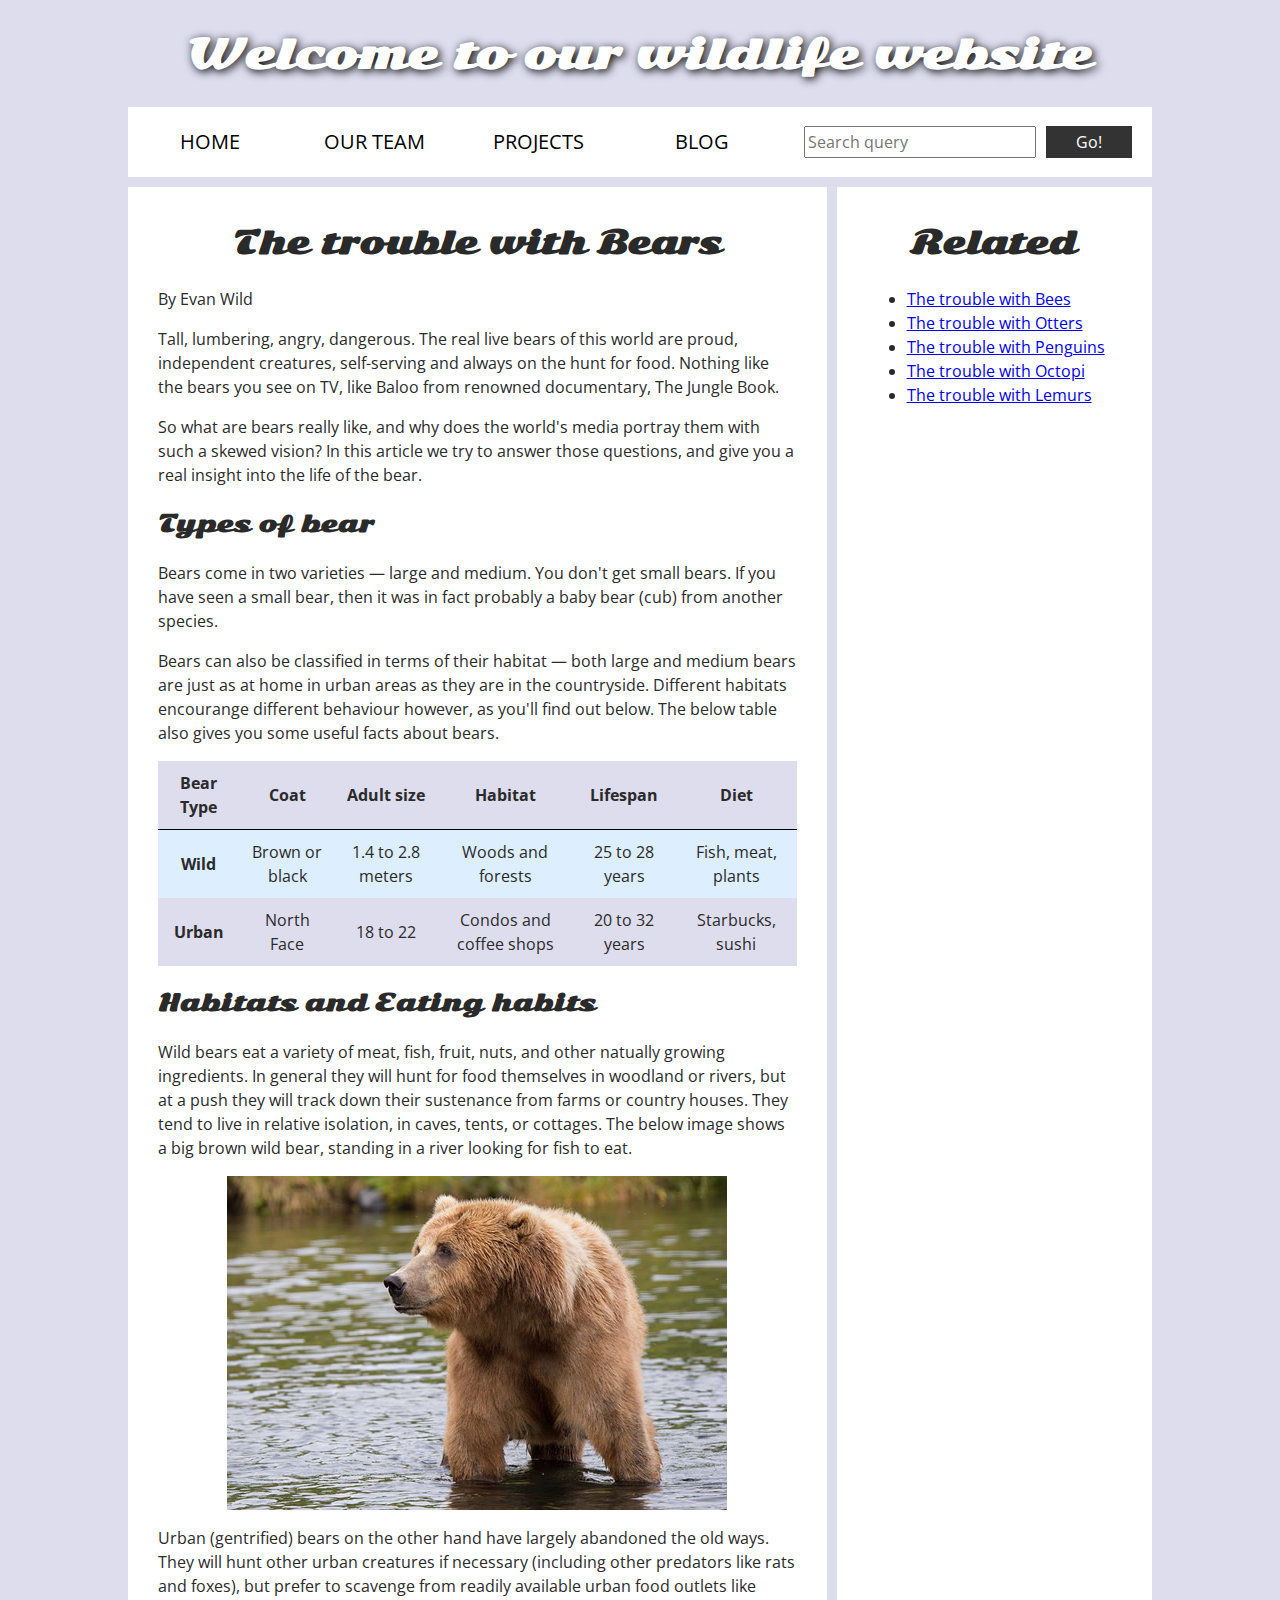
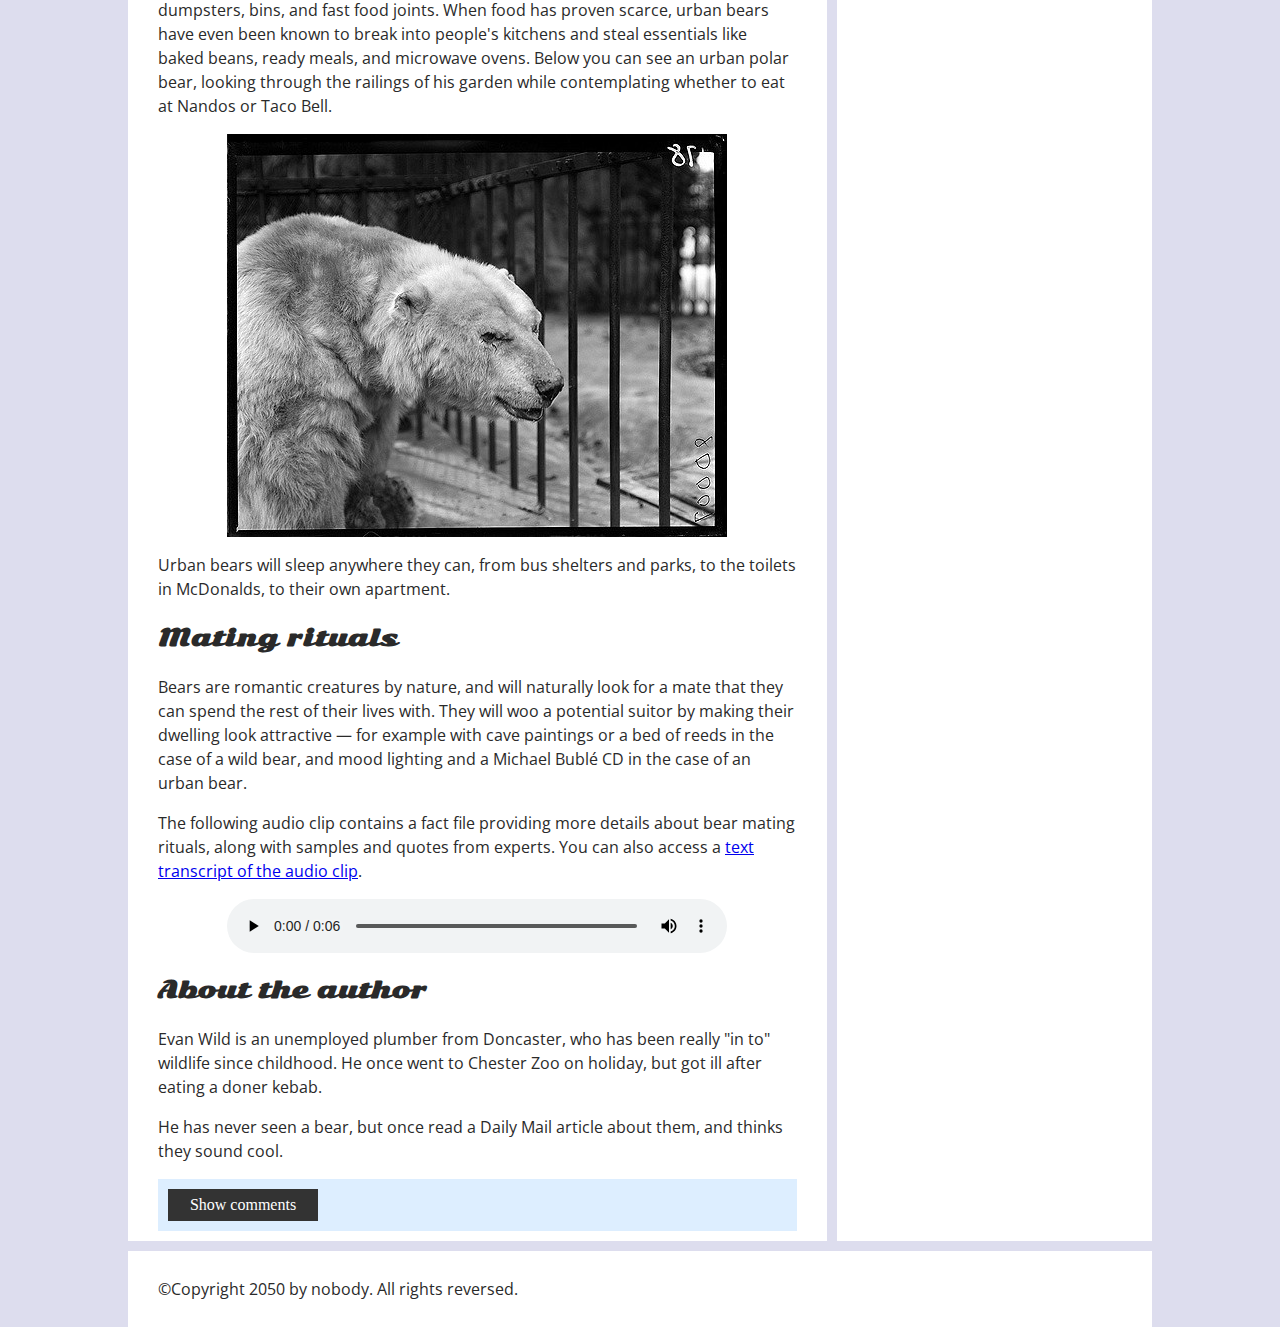
<file: assessment-files/index.html>
<!DOCTYPE html>
<html>
  <head>
    <meta charset="utf-8">

    <title>Accessibility assessment</title>
    <link href="https://fonts.googleapis.com/css?family=Open+Sans+Condensed:300|Sonsie+One" rel="stylesheet" type="text/css">
    <link rel="stylesheet" href="style.css">

    <!-- the below three lines are a fix to get HTML5 semantic elements working in old versions of Internet Explorer-->
    <!--[if lt IE 9]>
      <script src="http://html5shiv.googlecode.com/svn/trunk/html5.js"></script>
    <![endif]-->
  </head>

  <body>
    <header>
      <h1>Welcome to our wildlife website</h1>
    </header>

    <nav>
      <ul>
        <li><a href="#">Home</a></li>
        <li><a href="#">Our team</a></li>
        <li><a href="#">Projects</a></li>
        <li><a href="#">Blog</a></li>
      </ul>

      <form class="search">
        <input type="search" name="q" placeholder="Search query">
        <input type="submit" value="Go!">
      </form>
    </nav>

    <main>
      <article>
        <h2>The trouble with Bears</h2>

        <p>By Evan Wild</p>

        <p>Tall, lumbering, angry, dangerous. The real live bears of this world are proud, independent creatures, self-serving and always on the hunt for food. Nothing like the bears you see on TV, like Baloo from renowned documentary, The Jungle Book.</p>

        <p>So what are bears really like, and why does the world's media portray them with such a skewed vision? In this article we try to answer those questions, and give you a real insight into the life of the bear.</p>

        <h3>Types of bear</h3>

        <p>Bears come in two varieties — large and medium. You don't get small bears. If you have seen a small bear, then it was in fact probably a baby bear (cub) from another species.</p>

        <p>Bears can also be classified in terms of their habitat — both large and medium bears are just as at home in urban areas as they are in the countryside. Different habitats encourange different behaviour however, as you'll find out below. The below table also gives you some useful facts about bears.</p>
        <table>
          <thead>
            <tr>
              <th scope="col">Bear Type</th>
              <th scope="col">Coat</th>
              <th scope="col">Adult size</th>
              <th scope="col">Habitat</th>
              <th scope="col">Lifespan</th>
              <th scope="col">Diet</th>
            </tr>
          </thead>
          <tbody>
            <tr>
              <th scope="row">Wild</th>
              <td>Brown or black</td>
              <td>1.4 to 2.8 meters</td>
              <td>Woods and forests</td>
              <td>25 to 28 years</td>
              <td>Fish, meat, plants</td>
            </tr>
            <tr>
              <th scope="row">Urban</th>
              <td>North Face</td>
              <td>18 to 22</td>
              <td>Condos and coffee shops</td>
              <td>20 to 32 years</td>
              <td>Starbucks, sushi</td>
            </tr>
          </tbody>
        </table>

        <h3>Habitats and Eating habits</h3>

        <p>Wild bears eat a variety of meat, fish, fruit, nuts, and other natually growing ingredients. In general they will hunt for food themselves in woodland or rivers, but at a push they will track down their sustenance from farms or country houses. They tend to live in relative isolation, in caves, tents, or cottages. The below image shows <span id="wild-label">a big brown wild bear, standing in a river looking for fish to eat</span>.</p>

        <img src="media/wild-bear.jpg" aria-labelledby="wild-label">

        <p>Urban (gentrified) bears on the other hand have largely abandoned the old ways. They will hunt other urban creatures if necessary (including other predators like rats and foxes), but prefer to scavenge from readily available urban food outlets like dumpsters, bins, and fast food joints. When food has proven scarce, urban bears have even been known to break into people's kitchens and steal essentials like baked beans, ready meals, and microwave ovens. Below you can see <span id="urban-label">an urban polar bear, looking through the railings of his garden while contemplating whether to eat at Nandos or Taco Bell</span>.</p>

        <img src="media/urban-bear.jpg" aria-labelledby="urban-label">

        <p>Urban bears will sleep anywhere they can, from bus shelters and parks, to the toilets in McDonalds, to their own apartment.</p>

        <h3>Mating rituals</h3>

        <p>Bears are romantic creatures by nature, and will naturally look for a mate that they can spend the rest of their lives with. They will woo a potential suitor by making their dwelling look attractive — for example with cave paintings or a bed of reeds in the case of a wild bear, and mood lighting and a Michael Bublé CD in the case of an urban bear.</p>

        <p>The following audio clip contains a fact file providing more details about bear mating rituals, along with samples and quotes from experts. You can also access a <a href="transcript.html">text transcript of the audio clip</a>.</p>
        <audio controls>
          <source src="media/bear.mp3" type="audio/mp3">
          <source src="media/bear.ogg" type="audio/ogg">
          <p>It looks like your browser doesn't support HTML5 audio players. Here is a <a href="bear.mp3">direct link to the audio file</a> instead.</p>
        </audio>

        <aside>

          <h3>About the author</h3>

          <p>Evan Wild is an unemployed plumber from Doncaster, who has been really "in to" wildlife since childhood. He once went to Chester Zoo on holiday, but got ill after eating a doner kebab.

          <p>He has never seen a bear, but once read a Daily Mail article about them, and thinks they sound cool.</p>

        </aside>
        <section class="comments">
          <div class="show-hide">Show comments</div>

          <div class="comment-wrapper">

            <h2>Add comment</h2>

            <form class="comment-form">
              <div class="flex-pair">
                <label for="name">Your name:</label>
                <input type="text" name="name" id="name" placeholder="Enter your name">
              </div>
              <div class="flex-pair">
                <label for="comment">Your comment:</label>
                <input type="text" name="comment" id="comment" placeholder="Enter your comment">
              </div>
              <div>
                <input type="submit" value="Submit comment">
              </div>
            </form>

            <h2>Comments</h2>

            <ul class="comment-container">

              <li>

                <p>Bob Fossil</p>

                <p>Oh I am so glad you taught me all about the big brown angry guys in the woods. With their sniffing little noses and their bad attitudes, they can sure be a menace — I was thinking of putting them all in a truck and driving them outta here. I run a zoo, you know.</p>

              </li>

            </ul>

          </div>
        </section>
      </article>

      <div class="secondary">
        <h2>Related</h2>

        <ul>
          <li><a href="#">The trouble with Bees</a></li>
          <li><a href="#">The trouble with Otters</a></li>
          <li><a href="#">The trouble with Penguins</a></li>
          <li><a href="#">The trouble with Octopi</a></li>
          <li><a href="#">The trouble with Lemurs</a></li>
        </ul>
      </div>
    </main>

    <footer>
      <p>©Copyright 2050 by nobody. All rights reversed.</p>
    </footer>

    <script src="main.js"></script>

  </body>
</html>
</file>
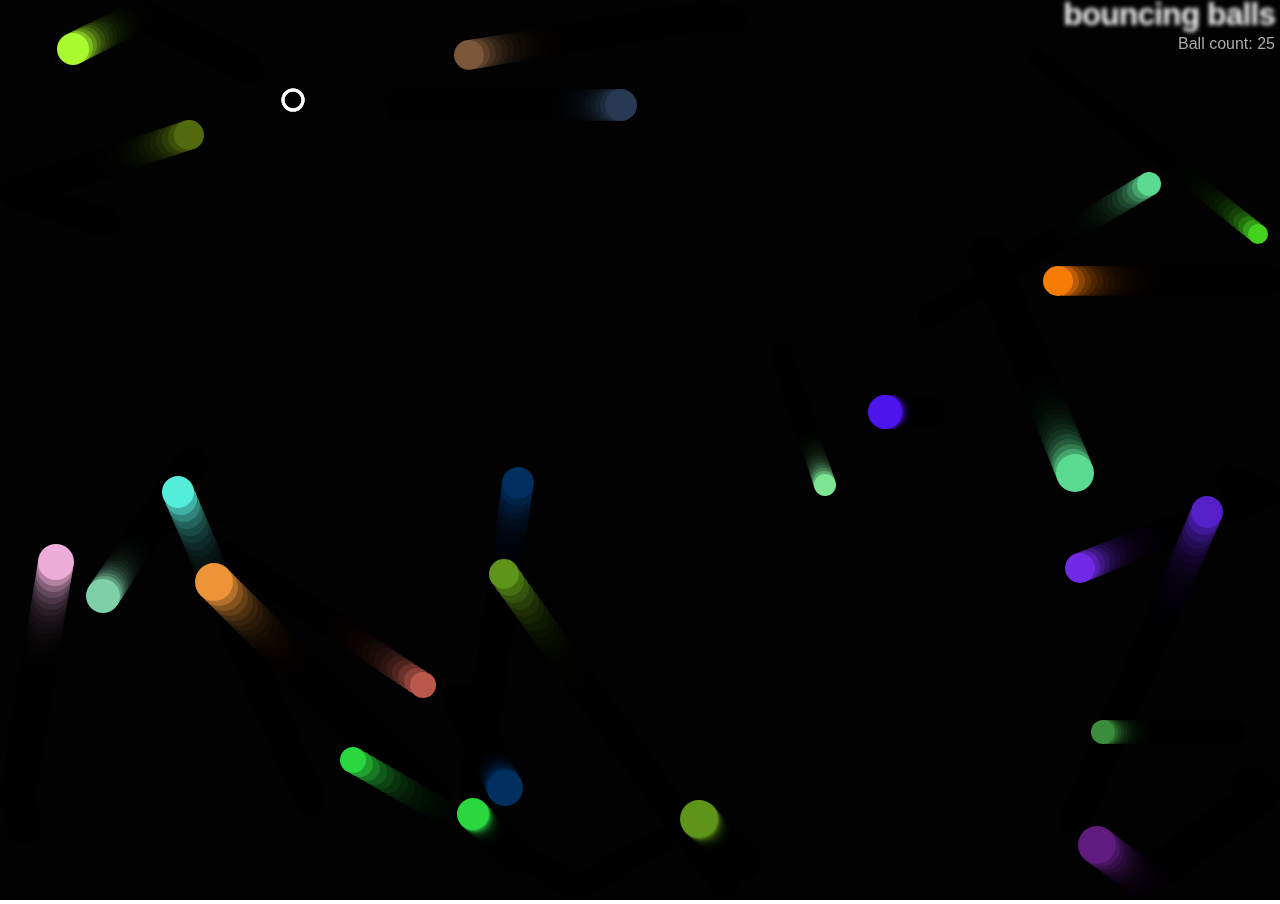
<file: bouncing-balls/index.html>
<!DOCTYPE html>
<html>
  <head>
    <meta charset="utf-8">
    <title>Bouncing balls</title>
    <link rel="stylesheet" href="styles/style.css">
  </head>

  <body>
    <h1>bouncing balls</h1>
    <p>Ball count: </p>
    <canvas></canvas>

    <script src="scripts/main.js"></script>
  </body>
</html>
</file>
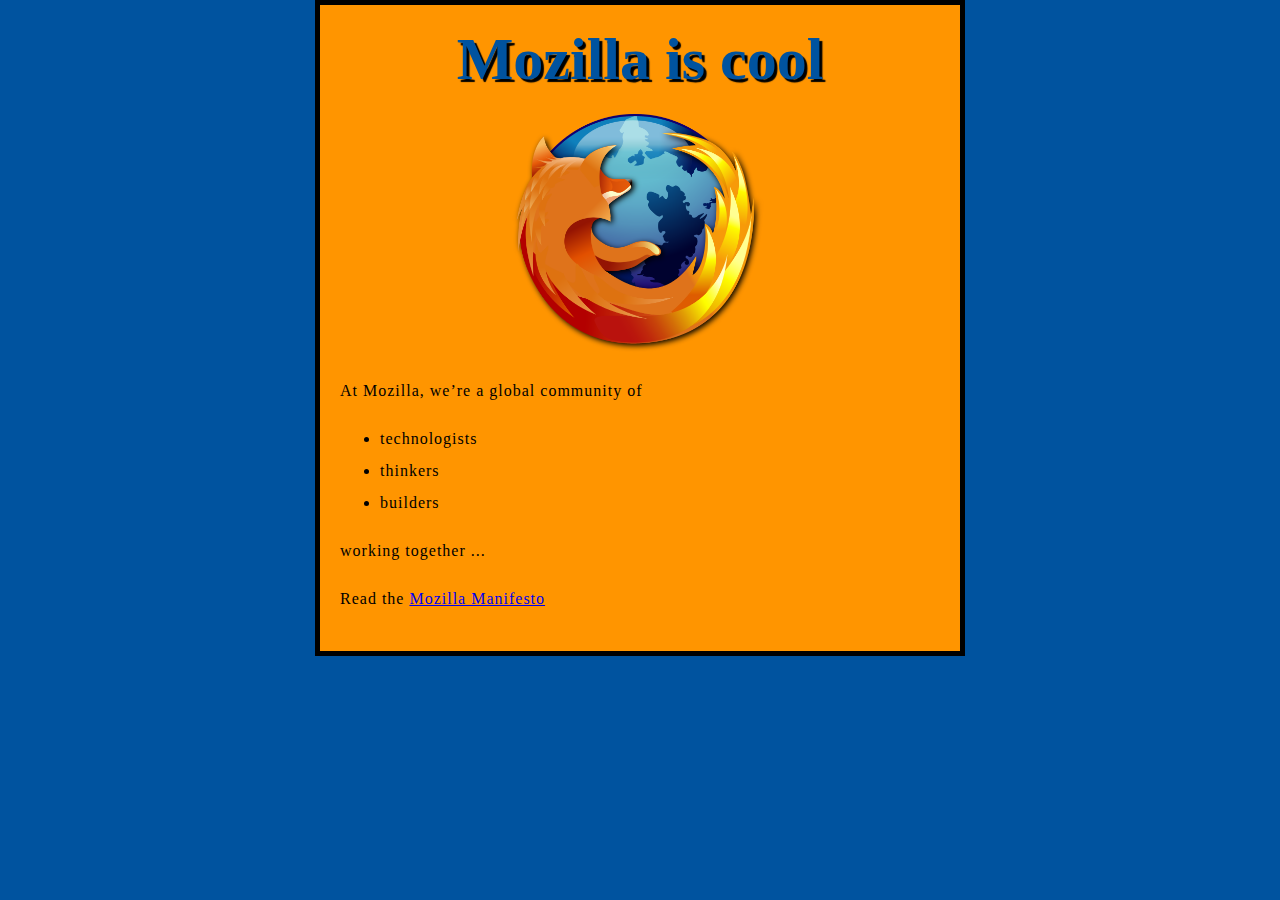
<file: dealing-with-file-demo/index.html>
<!DOCTYPE html>
<html>
  <head>
    <meta charset="utf-8">
    <title>My test page</title>
    <link href='http://fonts.googleapis.com/css?family=Open+Sans' rel='stylesheet' type='text/css'>
    <link href="styles/style.css" rel="stylesheet" type="text/css">
  </head>
  <body>
    <h1>Mozilla is cool</h1>
    <img src="images\firefox-icon.png" width="256px" alt="My test image">
    <p>At Mozilla, we’re a global community of</p>
    <ul>
      <li>technologists</li>
      <li>thinkers</li>
      <li>builders</li>
    </ul>
    <p>working together ...</p>
    <p>Read the <a href="https://www.mozilla.org/en-US/about/manifesto/"> Mozilla Manifesto </a> </p>
  </body>
</html>
</file>
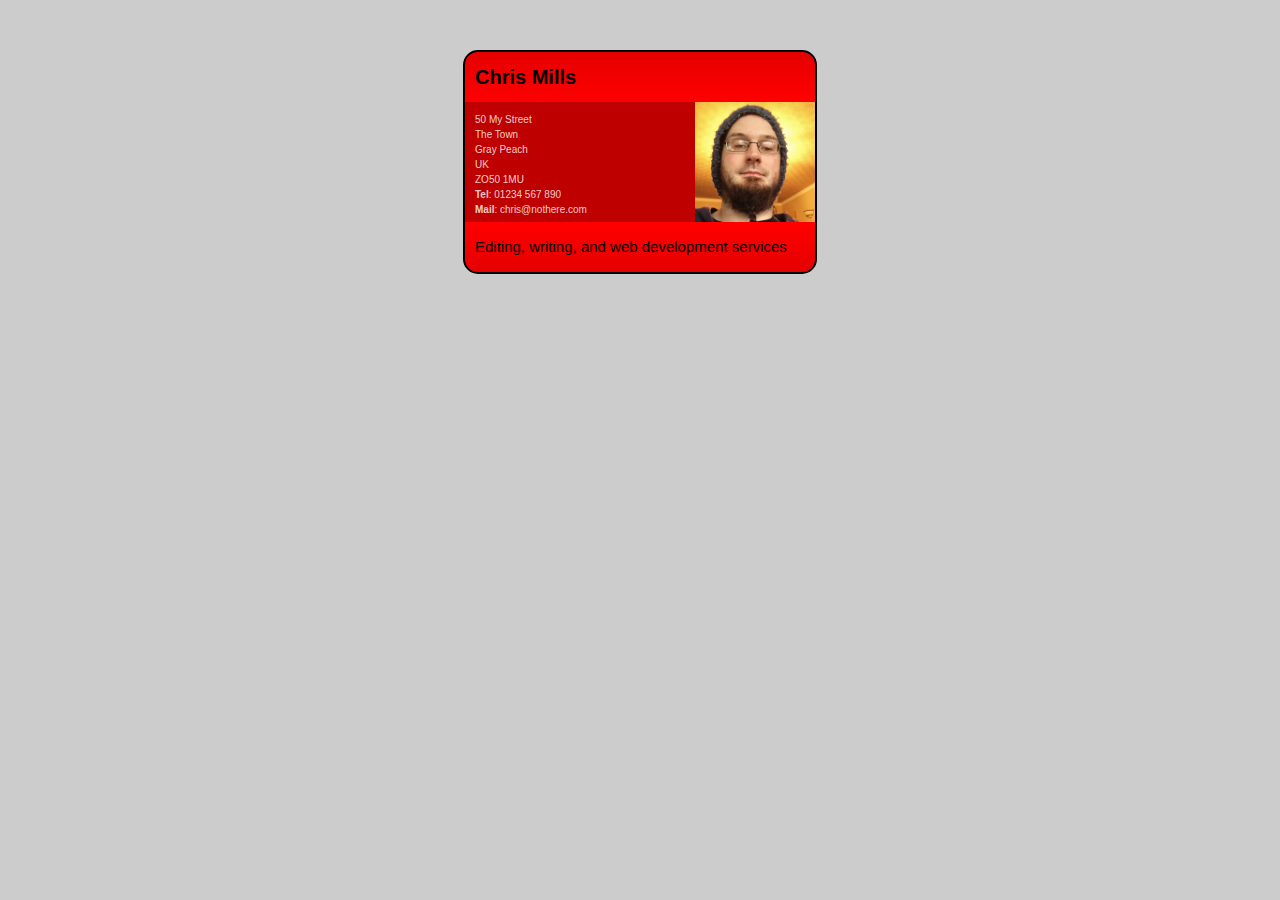
<file: FundamentalCSSComprehension/index.html>
<!DOCTYPE html>
<html>
  <head>
    <meta charset="utf-8">
    <title>Fundamental CSS comprehension</title>
    <link href="styles/style.css" rel="stylesheet" type="text/css">
  </head>
  <body>

  <section class="card">
    <header>
      <h2>Chris Mills</h2>
    </header>
    <article>
      <img src="images/chris.jpg" alt="A picture of Chris - a man with glasses, a beard, and a silly wooly hat">
      <p>50 My Street</br>
         The Town<br>
         Gray Peach<br>
         UK<br>
         ZO50 1MU<br>
        <strong>Tel</strong>: 01234 567 890<br>
        <strong>Mail</strong>: chris@nothere.com</p>
    </article>
    <footer>
      <p>Editing, writing, and web development services</p>
    </footer>
  </section>

  </body>
</html>
</file>
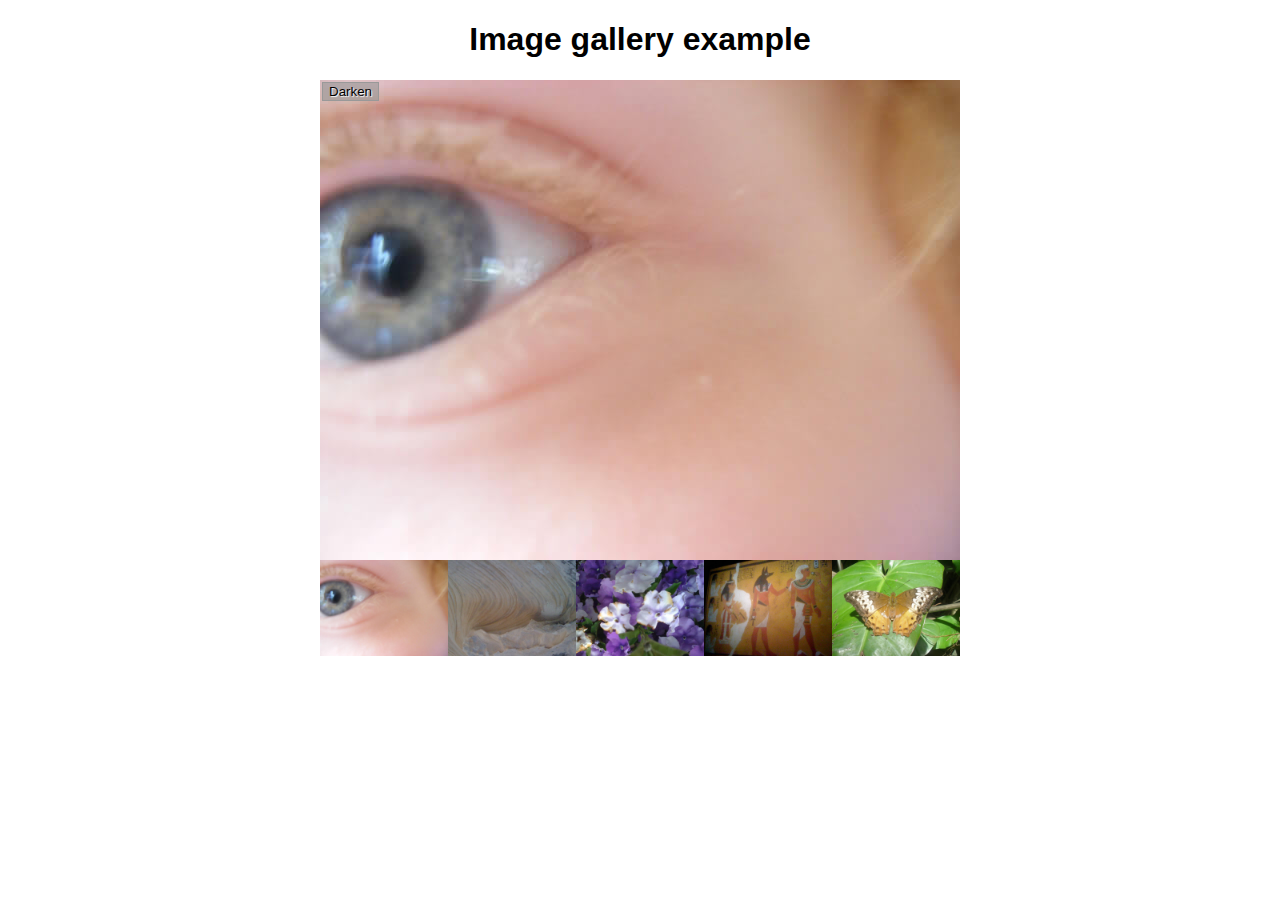
<file: gallery-start/index.html>
<!DOCTYPE html>
<html>
  <head>
    <meta charset="utf-8">

    <title>Image gallery</title>

    <link rel="stylesheet" href="style.css">
    
  </head>

  <body>
    <h1>Image gallery example</h1>

    <div class="full-img">
      <img class="displayed-img" src="images/pic1.jpg">
      <div class="overlay"></div>
      <button class="dark">Darken</button>
    </div>

    <div class="thumb-bar">


    </div>
    <script src="main.js"></script>
  </body>
</html>
</file>
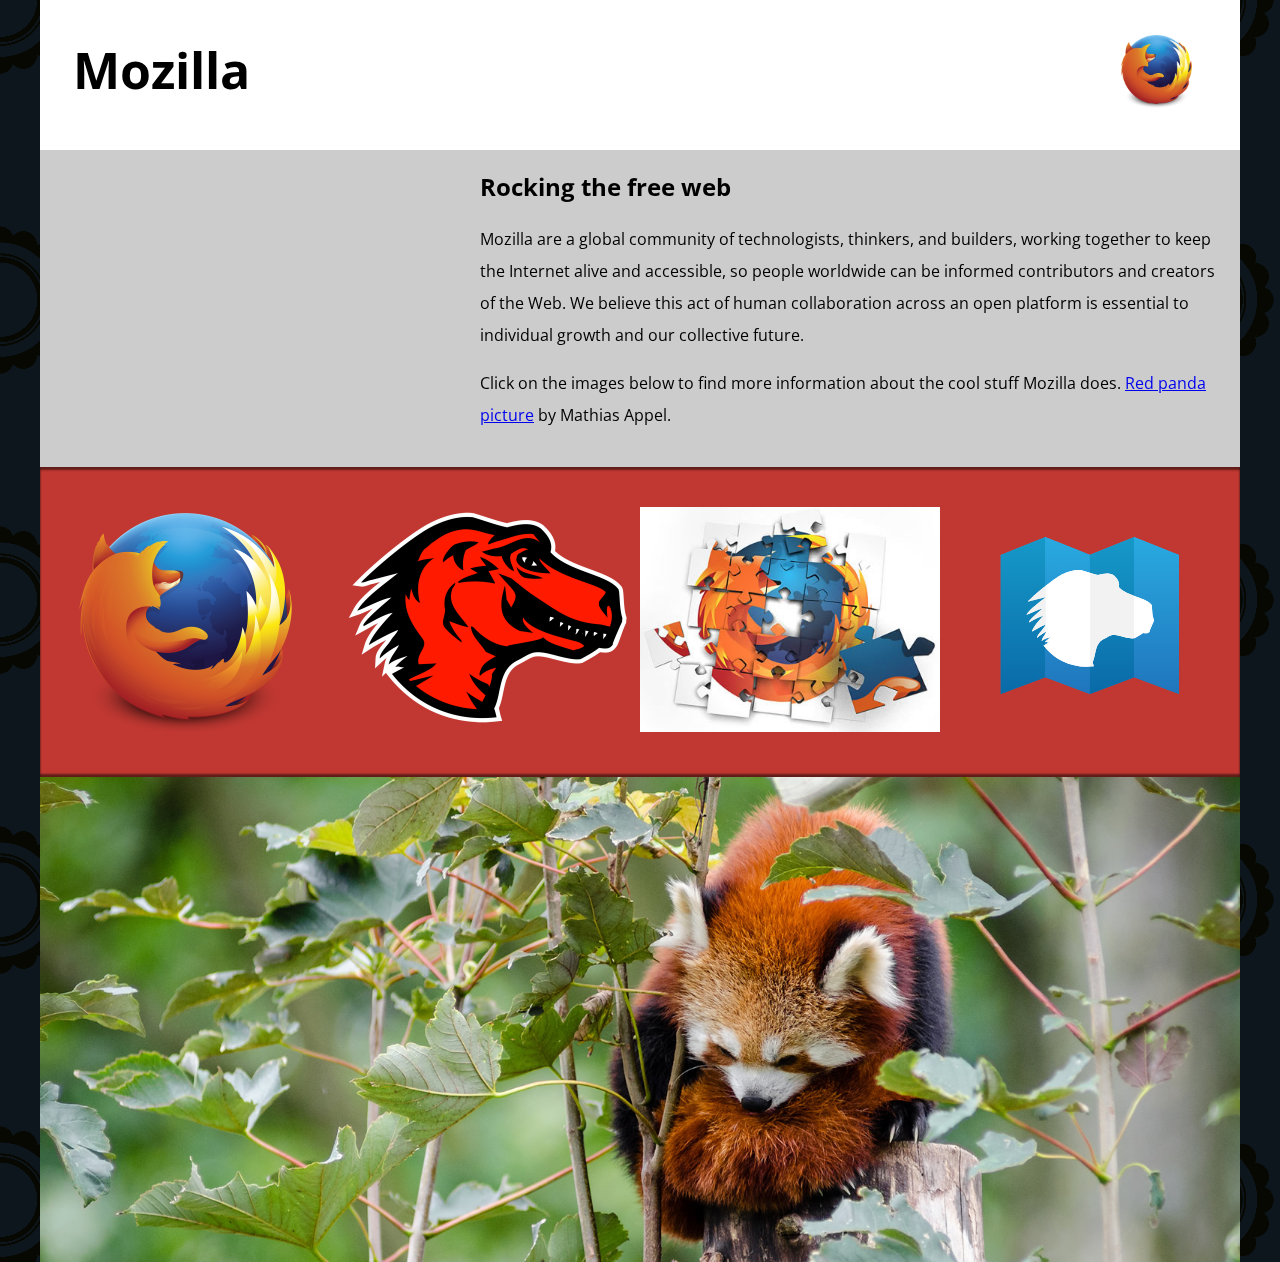
<file: MozillaSplashPage/index.html>
<!DOCTYPE html>
<html>
  <head>
    <meta charset="utf-8">
    <meta name="viewport" content="width=device-width">
    <title>Mozilla splash page</title>
    <link href='https://fonts.googleapis.com/css?family=Open+Sans:400,700' rel='stylesheet' type='text/css'>
    <style>
      /* header and body setup */
      html {
        font-family: 'Open Sans', sans-serif;
        background: url(images/pattern.png);
      }
      body {
        width: 100%;
        max-width: 1200px;
        min-width: 360px;
        margin: 0 auto;
        background-color: white;
        position: relative;
      }
      /* Header styling */
      header {
        height: 150px;
      }
      header img {
        width: 100px;
        display block;
        position: absolute;
        right: 32.5px;
        top: 32.5px;
      }
      h1 {
        font-size: 50px;
        line-height: 140px;
        margin: 0 0 0 32.5px;
      }
      /* main section and video styling */
      main {
        background: #ccc;
      }
      article {
        padding: 20px;
      }
      h2 {
        margin-top: 0;
      }
      p {
        line-height: 2;
      }
      iframe {
        float: left;
        margin: 0 20px 20px 0;
        max-width: 100%;
      }
      /* further info links */
      .further-info {
        clear: left;
        padding: 40px 0;
        background: #c13832;
        box-shadow: inset 0 3px 2px rgba(0,0,0,0.5),
                    inset 0 -3px 2px rgba(0,0,0,0.5);
      }
      .further-info a {
        width: 25%;
        display: block;
        float: left;
      }
      .further-info img {
        max-width: 100%;
      }
      .clearfix {
        clear: both;
      }
      /* Red panda image */
      .red-panda img {
        display: block;
        max-width: 100%;
      }
    </style>
  </head>
  <body>
    <header>
      <h1>Mozilla</h1>
      <!-- insert <img> element, link to the small
          version of the Firefox logo -->
      <img src="images/firefox_logo-only_RGB.png">
    </header>

    <main>
      <article>
        <!-- insert iframe from youtube -->
        <iframe width="400px" height="250px" src="https://www.youtube.com/embed/ojcNcvb1olg" frameborder="0" allowfullscreen></iframe>

        <h2>Rocking the free web</h2>

        <p>Mozilla are a global community of technologists, thinkers, and builders, working together to keep the Internet alive and accessible, so people worldwide can be informed contributors and creators of the Web. We believe this act of human collaboration across an open platform is essential to individual growth and our collective future.</p>

        <p>Click on the images below to find more information about the cool stuff Mozilla does. <a href="https://www.flickr.com/photos/mathiasappel/21675551065/">Red panda picture</a> by Mathias Appel.</p>
      </article>

      <div class="further-info">
        <!-- insert images with srcsets and sizes -->
        <a href="https://www.mozilla.org/en-US/firefox/new/">
          <img srcsets="images/firefox_logo-only_RGB400.png 400w,
                        images/firefox_logo-only_RGB120.png 120w"
            sizes="(max-width: 480px) 120px
                    400px"
            src="images/firefox_logo-only_RGB.png">
        </a>
        <a href="https://www.mozilla.org/">
          <img srcsets="images/mozilla-dinosaur-head400.png 400w,
                        images/mozilla-dinosaur-head120.png 120w"
            sizes="(max-width: 480px) 120px
                    400px"
            src="images/mozilla-dinosaur-head.png">
        </a>
        <a href="https://addons.mozilla.org/">
          <img srcsets="images/firefox-addons400.jpg 400w,
                        images/firefox-addons120.jpg 120w"
            sizes="(max-width: 480px) 120px
                    400px"
            src="images/firefox-addons.jpg">
        </a>
        <a href="https://developer.mozilla.org/en-US/">
          <img srcsets="images/mdn.svg 400w,
                        images/mdn.svg 120w"
            sizes="(max-width: 480px) 120px
                    400px"
            src="images/mdn.svg">
        </a>
        <div class="clearfix"></div>
      </div>

      <div class="red-panda">
        <!-- insert picture element -->
        <picture>
          <source media="(max-width: 600px)" srcset="images/red-panda1.png">
          <img src="images/red-panda.jpg" alt="Chris standing up holding his daughter Elva">
        </picture>
      </div>
    </main>
  </body>
</html>
</file>
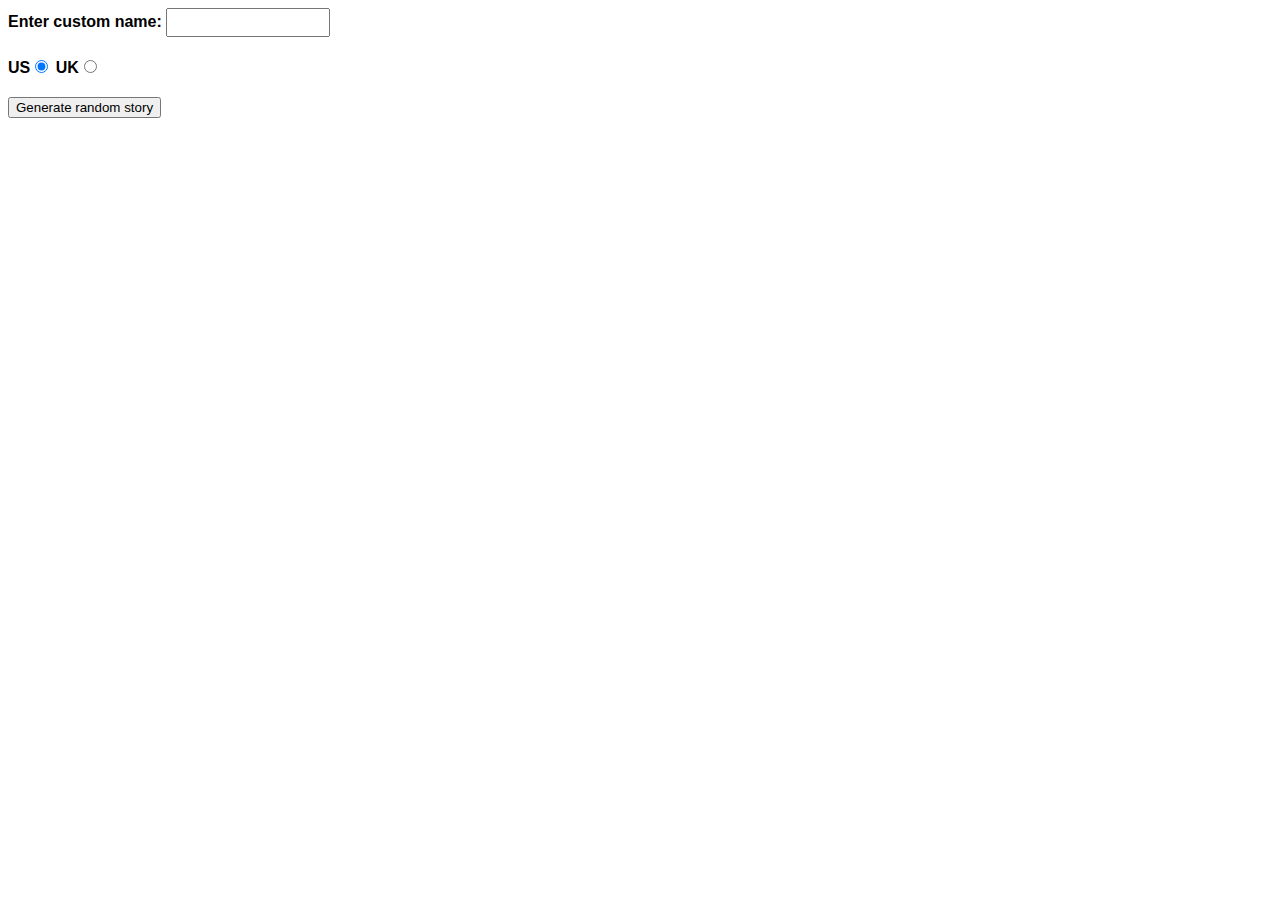
<file: silly-story-generator/index.html>
<!DOCTYPE html>
<html>
  <head>
    <meta charset="utf-8">
    <meta http-equiv="X-UA-Compatible" content="IE=edge,chrome=1">
    <meta name="viewport" content="width=device-width">

    <title>Silly story generator</title>

    <style>
    body {
      font-family: helvetica, sans-serif;
      width: 350px;
    }
    label {
      font-weight: bold;
    }
    div {
      padding-bottom: 20px;
    }
    input[type="text"] {
      padding: 5px;
      width: 150px;
    }
    p {
      background: #FFC125;
      color: #5E2612;
      padding: 10px;
      visibility: hidden;
    }
    </style>
  </head>

  <body>
    <div>
      <label for="customname">Enter custom name:</label>
      <input id="customname" type="text" placeholder="">
    </div>
    <div>
      <label for="us">US</label><input id="us" type="radio" name="ukus" value="us" checked>
      <label for="uk">UK</label><input id="uk" type="radio" name="ukus" value="uk">
    </div>
    <div>
      <button class="randomize">Generate random story</button>
    </div>
    <!-- Thanks a lot to Willy Aguirre for his help with the code for this assessment -->
    <p class="story"></p>



  </body>
  <script src="main.js"></script>
</html>
</file>
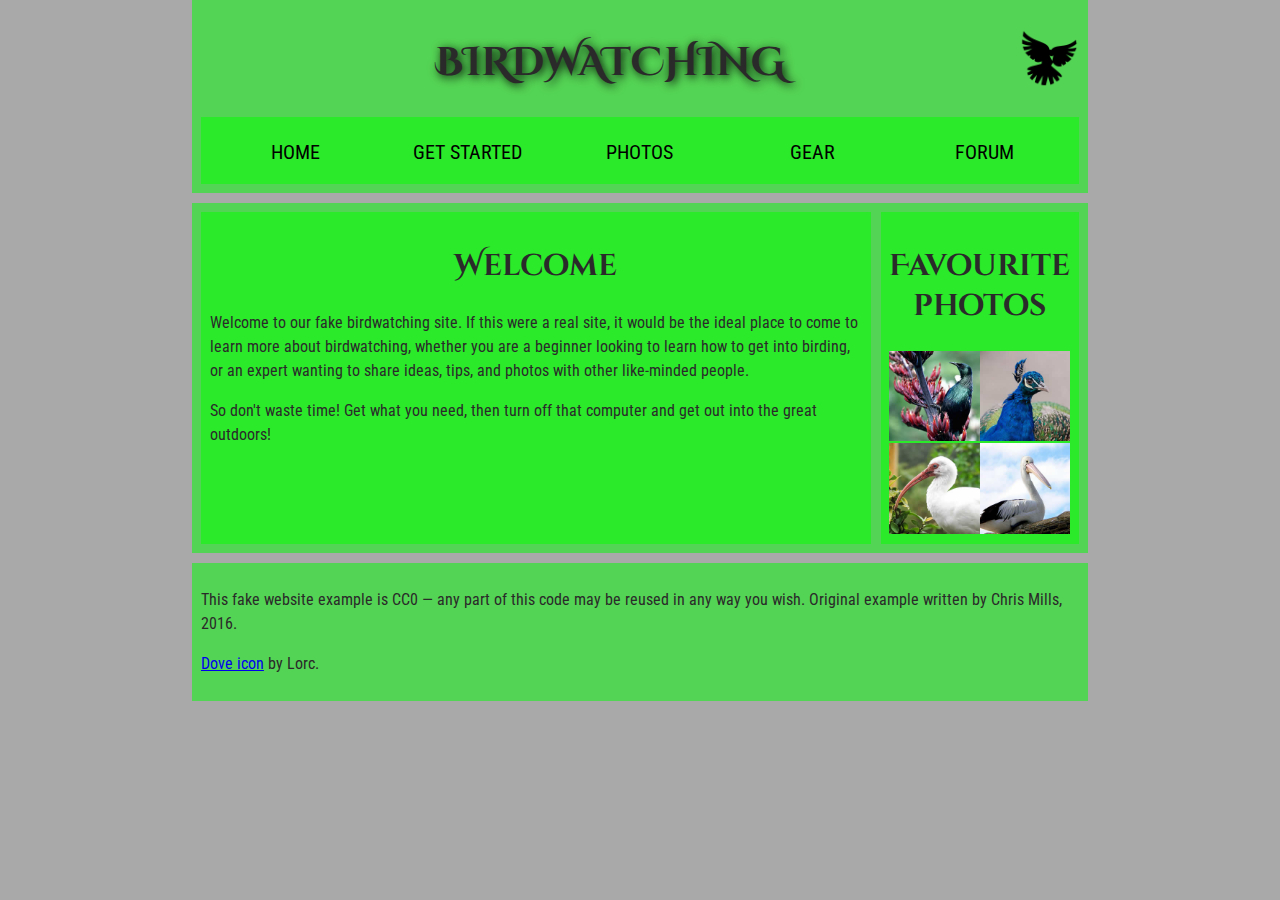
<file: StructuringAPageOfContent/index.html>
<!DOCTYPE html>
<html>
  <head>
    <meta charset="utf-8">
    <title>Birdwatching</title>
    <link href='https://fonts.googleapis.com/css?family=Roboto+Condensed:300|Cinzel+Decorative:700' rel='stylesheet' type='text/css'>
    <link href="styles/style.css" rel="stylesheet" type="text/css">
    <!--[if lt IE 9]>
      <script src="//html5shiv.googlecode.com/svn/trunk/html5.js"></script>
    <![endif]-->
  </head>

  <body>
    <header>
      <h1>Birdwatching</h1>
      <img src="images/dove.png" alt="a simple dove logo">

      <nav>
        <ul>
          <li><span>Home</span></li>
          <li><a href="#">Get started</a></li>
          <li><a href="#">Photos</a></li>
          <li><a href="#">Gear</a></li>
          <li><a href="#">Forum</a></li>
        </ul>
      </nav>
    </header>
    <main>
      <article>
        <h2>Welcome</h2>

        <p>Welcome to our fake birdwatching site. If this were a real site, it would be the ideal place to come to learn more about birdwatching, whether you are a beginner looking to learn how to get into birding, or an expert wanting to share ideas, tips, and photos with other like-minded people.</p>

        <p>So don't waste time! Get what you need, then turn off that computer and get out into the great outdoors!</p>
      </article>
      <aside>
        <h2>Favourite photos</h2>

        <a href="images/favorite-1.jpg"><img src="images/favorite-1_th.jpg" alt="Small black bird, black claws, long black slender beak, links to larger version of the image"></a>
        <a href="images/favorite-2.jpg"><img src="images/favorite-2_th.jpg" alt="Top half of a pretty bird with bright blue plumage on neck, light colored beak, blue headdress, links to larger version of the image"></a>
        <a href="images/favorite-3.jpg"><img src="images/favorite-3_th.jpg" alt="Top half of a large bird with white plumage, very long curved narrow light colored break, links to larger version of the image"></a>
        <a href="images/favorite-4.jpg"><img src="images/favorite-4_th.jpg" alt="Large bird, mostly white plumage with black plumage on back and rear, long straight white beak, links to larger version of the image"></a>
      </aside>
    </main>
    <footer>
      <p>This fake website example is CC0 — any part of this code may be reused in any way you wish. Original example written by Chris Mills, 2016.</p>

      <p><a href="http://game-icons.net/lorc/originals/dove.html">Dove icon</a> by Lorc.</p>
    </footer>
  </body>
</html>
</file>
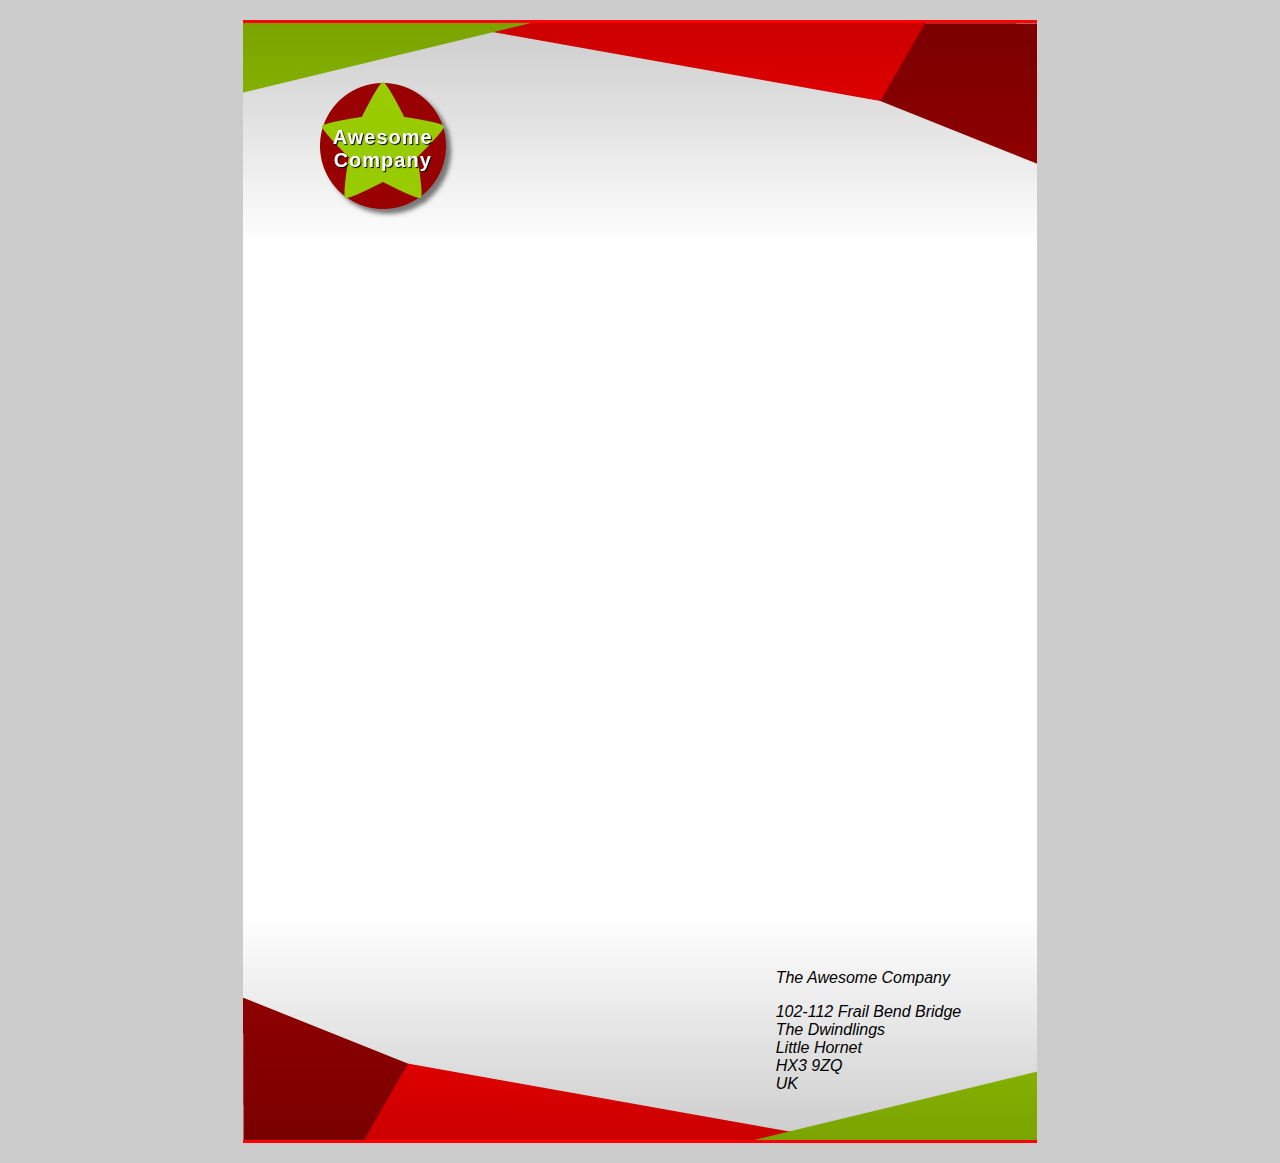
<file: styling-boxes-1/index.html>
<!DOCTYPE html>
<html>
  <head>
    <meta charset="utf-8">
    <title>Fancy letterheaded paper</title>
    <link href="styles/style.css" rel="stylesheet" type="text/css">
  </head>
  <body>

    <article>
      <h1>Awesome<br>Company</h1>

      <address>
        <p>The Awesome Company</p>
        <p>102-112 Frail Bend Bridge<br>
        The Dwindlings<br>
        Little Hornet<br>
        HX3 9ZQ<br>
        UK</p>
      </address>
    </article>
  </body>
</html>
</file>
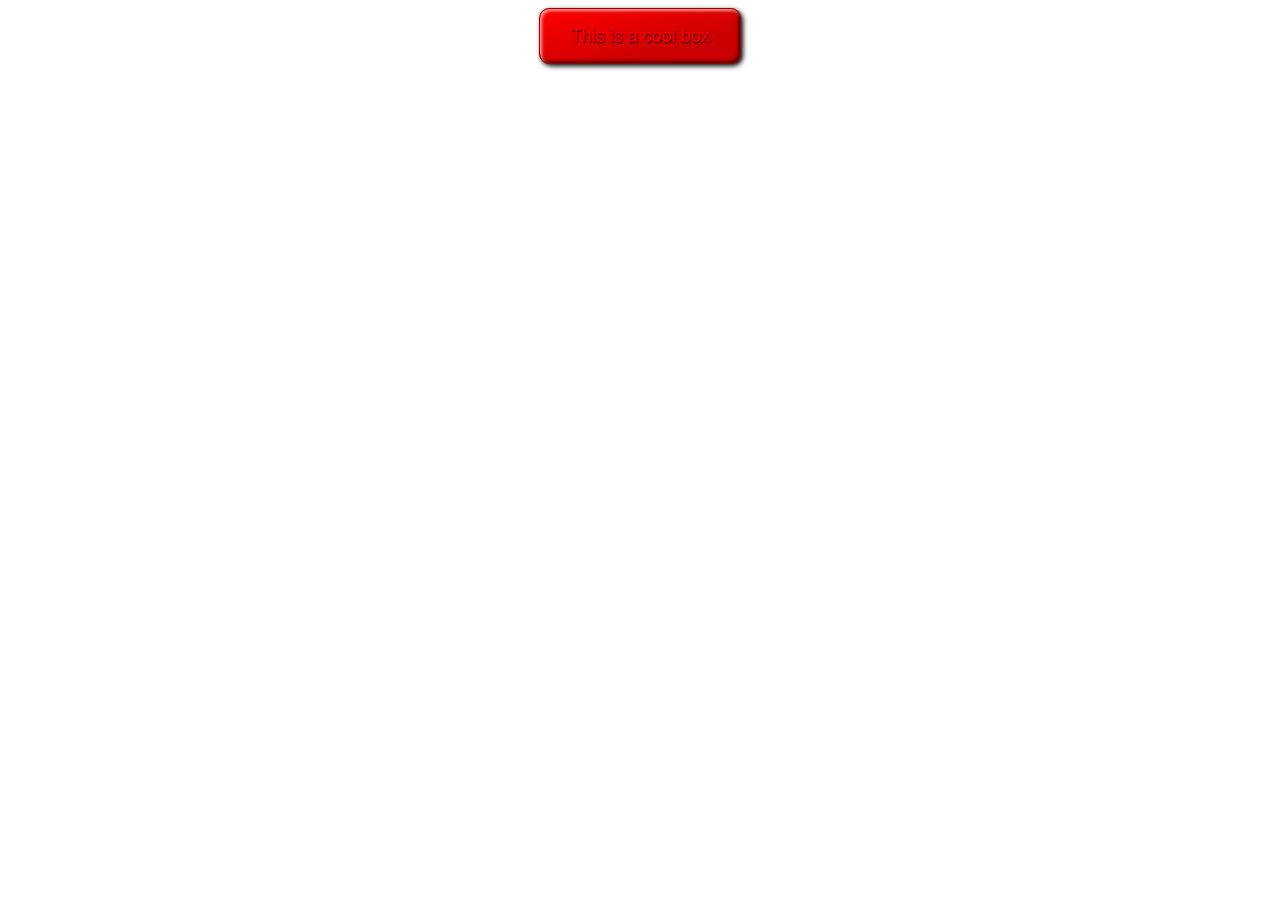
<file: styling-boxes-2/index.html>
<!DOCTYPE html>
<html>
  <head>
    <meta charset="utf-8">
    <title>Cool box</title>
    <link href="styles/style.css" rel="stylesheet" type="text/css">
  </head>
  <body>
      <p>This is a cool box</p>
  </body>
</html>
</file>
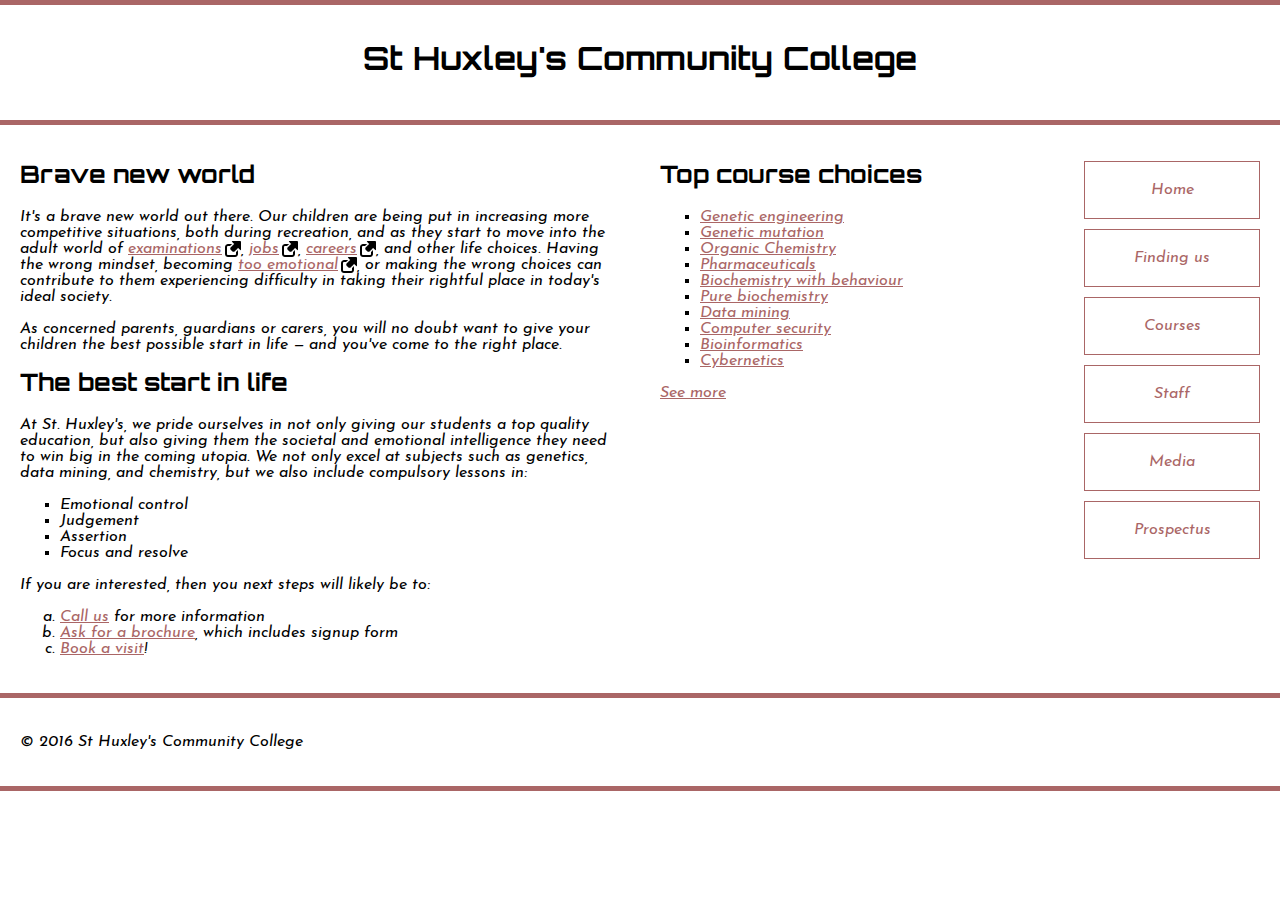
<file: StylingTest/index.html>
<!DOCTYPE html>
<html>
  <head>
    <meta charset="utf-8">
    <title>St Huxley's Community College</title>
    <link href="styles/style.css" type="text/css" rel="stylesheet">
  </head>
  <body>

  <header>
    <h1>St Huxley's Community College</h1>
  </header>

  <section>
      <h2>Brave new world</h2>

      <p>It's a brave new world out there. Our children are being put in increasing more competitive situations, both during recreation, and as they start to move into the adult world of <a href="https://en.wikipedia.org/wiki/Examination">examinations</a>, <a href="https://en.wikipedia.org/wiki/Jobs">jobs</a>, <a href="https://en.wikipedia.org/wiki/Career">careers</a>, and other life choices. Having the wrong mindset, becoming <a href="https://en.wikipedia.org/wiki/Emotion">too emotional</a>, or making the wrong choices can contribute to them experiencing difficulty in taking their rightful place in today's ideal society.</p>

      <p>As concerned parents, guardians or carers, you will no doubt want to give your children the best possible start in life — and you've come to the right place.</p>

      <h2>The best start in life</h2>

      <p>At St. Huxley's, we pride ourselves in not only giving our students a top quality education, but also giving them the societal and emotional intelligence they need to win big in the coming utopia. We not only excel at subjects such as genetics, data mining, and chemistry, but we also include compulsory lessons in:</p>

      <ul>
        <li>Emotional control</li>
        <li>Judgement</li>
        <li>Assertion</li>
        <li>Focus and resolve</li>
      </ul>

      <p>If you are interested, then you next steps will likely be to:</p>

      <ol>
        <li><a href="#">Call us</a> for more information</li>
        <li><a href="#">Ask for a brochure</a>, which includes signup form</li>
        <li><a href="#">Book a visit</a>!</li>
      </ol>
  </section>

  <aside>

    <h2>Top course choices</h2>

    <ul>
      <li><a href="#">Genetic engineering</a></li>
      <li><a href="#">Genetic mutation</a></li>
      <li><a href="#">Organic Chemistry</a></li>
      <li><a href="#">Pharmaceuticals</a></li>
      <li><a href="#">Biochemistry with behaviour</a></li>
      <li><a href="#">Pure biochemistry</a></li>
      <li><a href="#">Data mining</a></li>
      <li><a href="#">Computer security</a></li>
      <li><a href="#">Bioinformatics</a></li>
      <li><a href="#">Cybernetics</a></li>
    </ul>

    <p><a href="#">See more</a></p>

  </aside>

  <nav>

    <ul>
      <li><a href="#">Home</a></li>
      <li><a href="#">Finding us</a></li>
      <li><a href="#">Courses</a></li>
      <li><a href="#">Staff</a></li>
      <li><a href="#">Media</a></li>
      <li><a href="#">Prospectus</a></li>
    </ul>

  </nav>

  <footer>

    <p>&copy; 2016 St Huxley's Community College</p>

  </footer>

  </body>
</html>
</file>
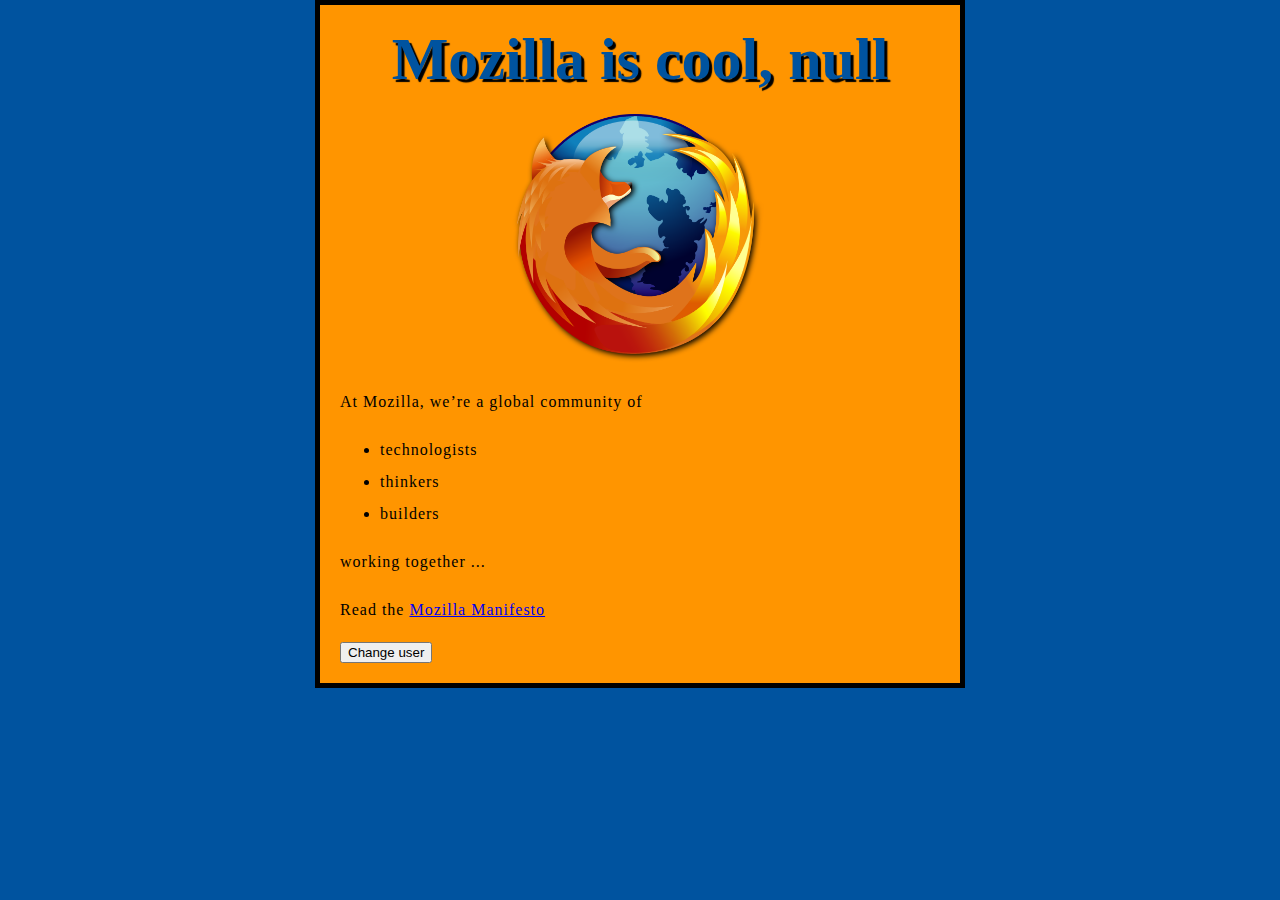
<file: Web入門/index.html>
<!DOCTYPE html>
<html>
  <head>
    <meta charset="utf-8">
    <title>My test page</title>
    <link href='http://fonts.googleapis.com/css?family=Open+Sans' rel='stylesheet' type='text/css'>
    <link href="styles/style.css" rel="stylesheet" type="text/css">
  </head>
  <body>
    <h1>Mozilla is cool</h1>
    <img src="images\firefox-icon.png" width="256px" height="256px" alt="My test image">
    <p>At Mozilla, we’re a global community of</p>
    <ul>
      <li>technologists</li>
      <li>thinkers</li>
      <li>builders</li>
    </ul>
    <p>working together ...</p>
    <p>Read the <a href="https://www.mozilla.org/en-US/about/manifesto/"> Mozilla Manifesto </a> </p>
    <button>Change user</button>
    <script src="scripts/main.js"></script>
  </body>
</html>
</file>
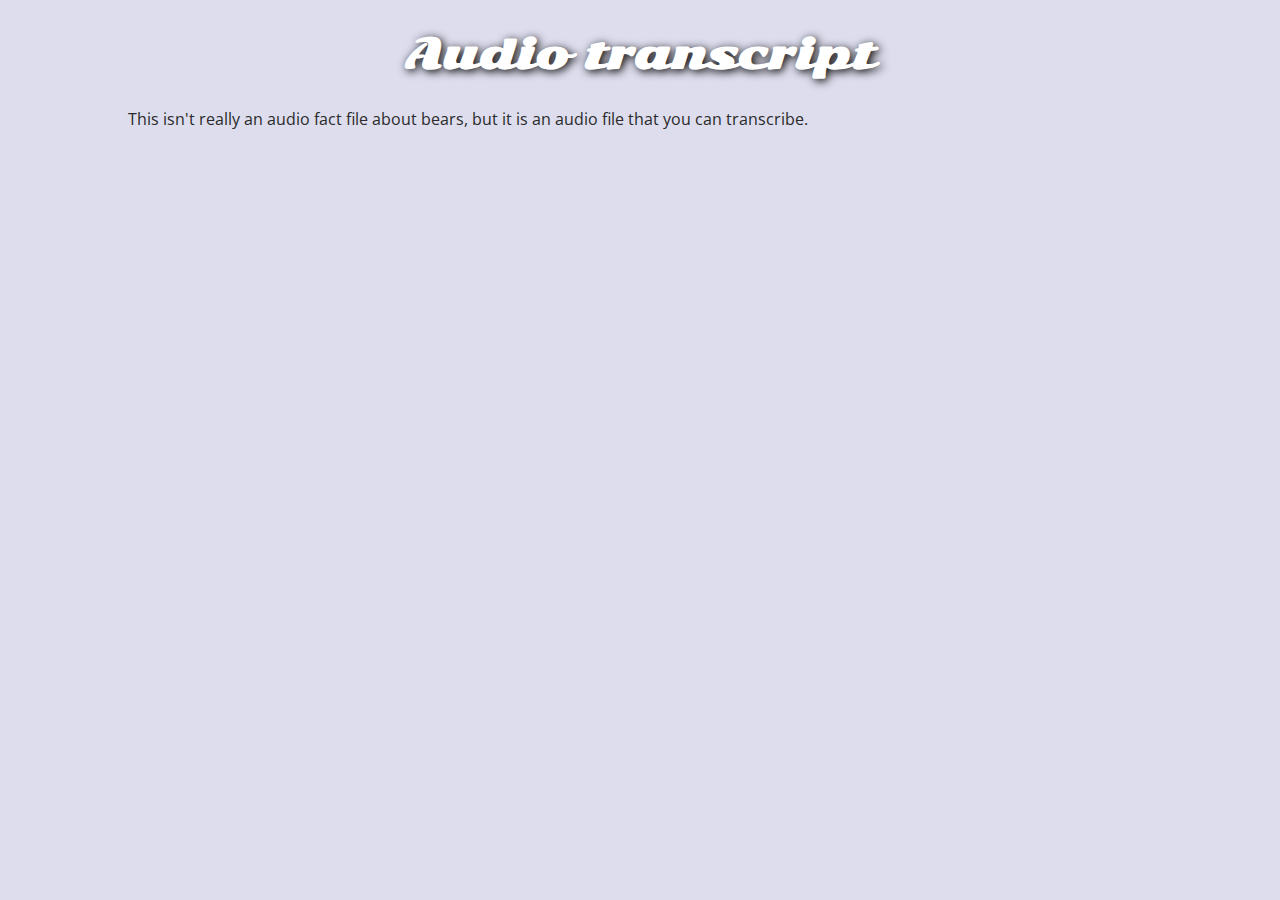
<file: assessment-files/transcript.html>
<!DOCTYPE html>
<html>
  <head>
    <meta charset="utf-8">

    <title>Transcript</title>
    <link href="https://fonts.googleapis.com/css?family=Open+Sans+Condensed:300|Sonsie+One" rel="stylesheet" type="text/css">
    <link rel="stylesheet" href="style.css">

    <!-- the below three lines are a fix to get HTML5 semantic elements working in old versions of Internet Explorer-->
    <!--[if lt IE 9]>
      <script src="http://html5shiv.googlecode.com/svn/trunk/html5.js"></script>
    <![endif]-->
  </head>

  <body>
      <h1>Audio transcript</h1>
      <p>This isn't really an audio fact file about bears, but it is an audio file that you can transcribe.</p>
  </body>
</html>
</file>
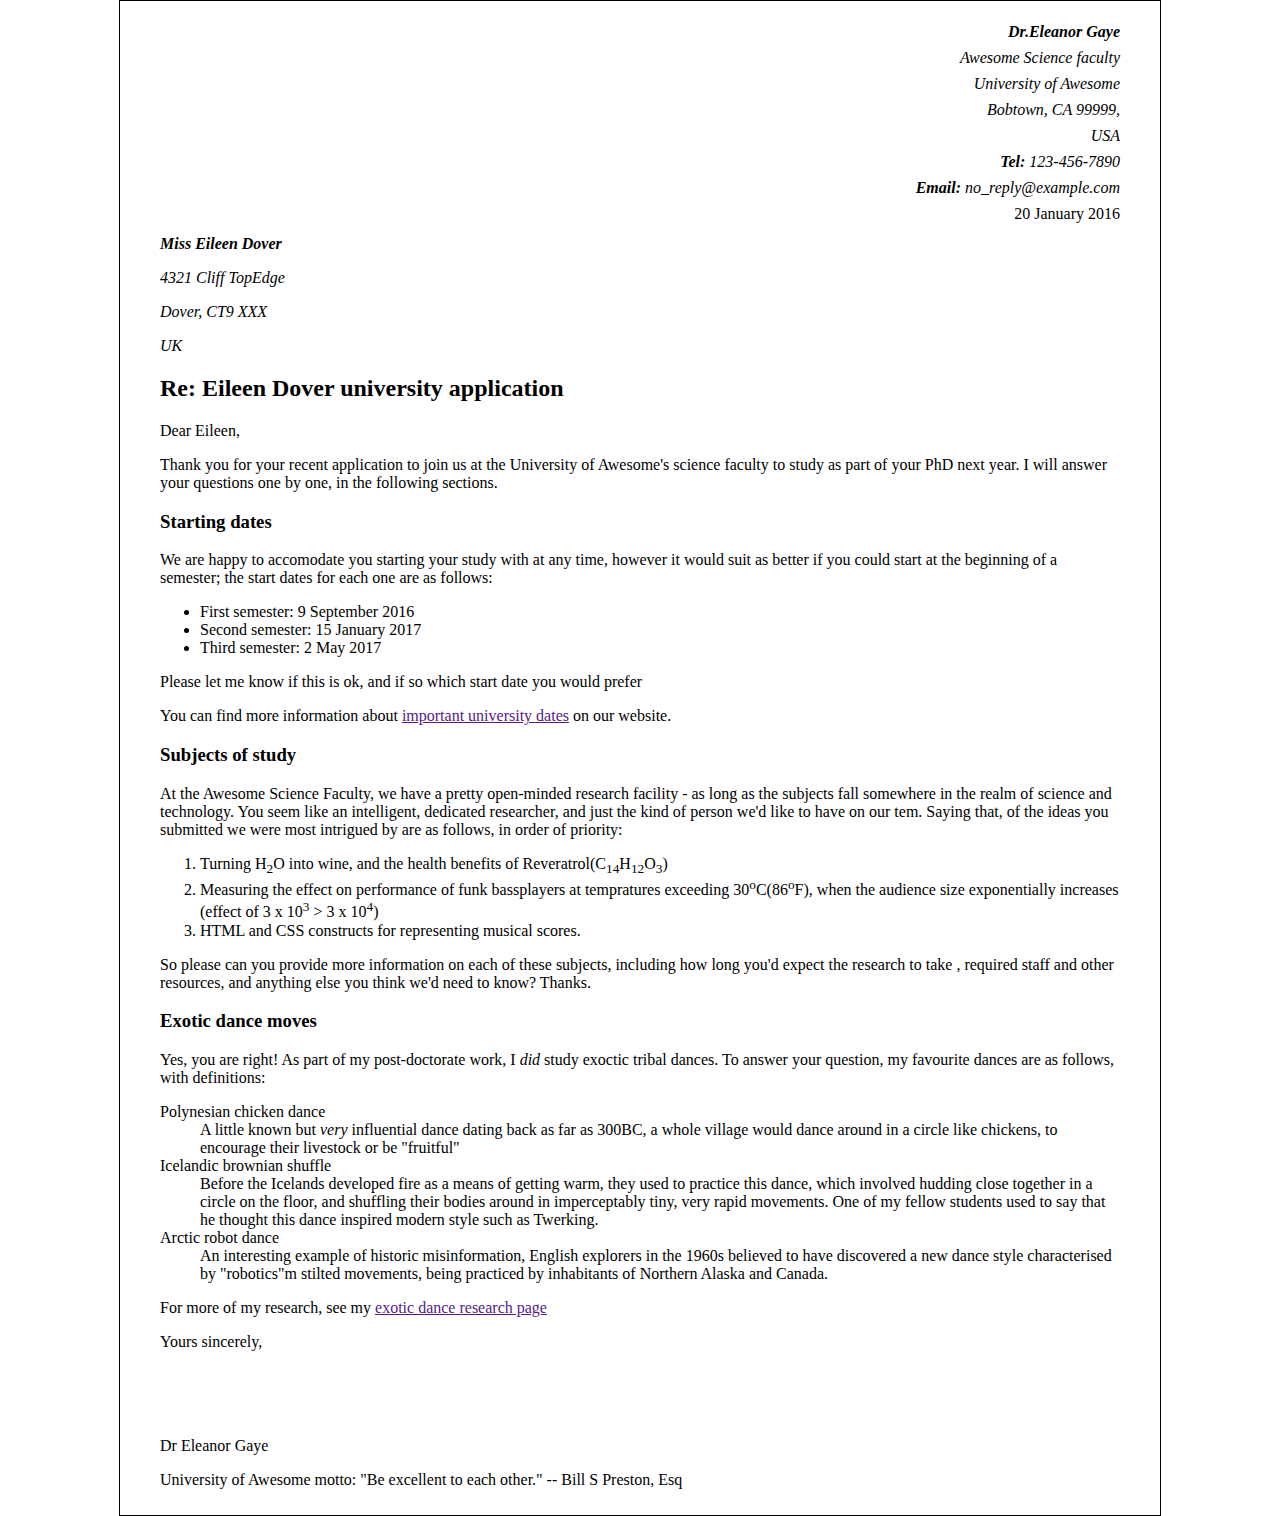
<file: MarkingUpALetter/marking-up-a-letter.html>
<!DOCTYPE html>
<html>
  <head>
    <title>Marking up a letter</title>
    <link href="styles/style.css" rel="stylesheet" type="text/css">
  </head>
  <body>
    <div id="contact">
      <i>
        <p><b>Dr.Eleanor Gaye</b></p>
        <p>Awesome Science faculty</p>
        <p>University of Awesome</p>
        <p>Bobtown, CA 99999,</p>
        <p>USA</p>
        <p><b>Tel: </b>123-456-7890</p>
        <p><b>Email: </b>no_reply@example.com</p>
      </i>
      <time datetime="2016-01-20">20 January 2016</time>
    </div>
    <i>
      <p><b>Miss Eileen Dover</b></p>
      <p>4321 Cliff TopEdge</p>
      <p>Dover, CT9 XXX</p>
      <p>UK</p>
    </i>

    <h2>Re: Eileen Dover university application</h2>
    <p>Dear Eileen, </p>
    <p>
      Thank you for your recent application to join us at the University of Awesome's science faculty to study as part of your PhD next year.
      I will answer your questions one by one, in the following sections.
    </p>
    <h3>Starting dates</h3>
    <p>
      We are happy to accomodate you starting your study with at any time, however it would suit as better if you
      could start at the beginning of a semester; the start dates for each one are as follows:
    </p>
    <ul>
      <li>First semester: 9 September 2016</li>
      <li>Second semester: 15 January 2017</li>
      <li>Third semester: 2 May 2017</li>
    </ul>
    <p>Please let me know if this is ok, and if so which start date you would prefer</p>
    <p>You can find more information about <a href="">important university dates</a> on our website.</p>
    <h3>Subjects of study</h3>
    <p>
      At the Awesome Science Faculty, we have a pretty open-minded research facility - as long as the subjects fall
      somewhere in the realm of science and technology. You seem like an intelligent, dedicated researcher, and just
      the kind of person we'd like to have on our tem. Saying that, of the ideas you submitted we were most intrigued
      by are as follows, in order of priority:
    </p>
    <ol>
      <li>Turning H<sub>2</sub>O into wine, and the health benefits of Reveratrol(C<sub>14</sub>H<sub>12</sub>O<sub>3</sub>)</li>
      <li>Measuring the effect on performance of funk bassplayers at tempratures exceeding 30<sup>o</sup>C(86<sup>o</sup>F), when the audience size exponentially increases (effect of 3 x 10<sup>3</sup> > 3 x 10<sup>4</sup>)</li>
      <li>HTML and CSS constructs for representing musical scores.</li>
    </ol>
    <p>
      So please can you provide more information on each of these subjects, including how long you'd expect the
      research to take , required staff and other resources, and anything else you think we'd need to know? Thanks.
    </p>
    <h3>Exotic dance moves</h3>
    <p>
      Yes, you are right! As part of my post-doctorate work, I <i>did</i> study exoctic tribal dances. To answer your question,
      my favourite dances are as follows, with definitions:
    </p>
    <dl>
      <dt>Polynesian chicken dance</dt>
      <dd>
        A little known but <i>very</i> influential dance dating back as far as 300BC, a whole village would dance around
        in a circle like chickens, to encourage their livestock or be "fruitful"
      </dd>
      <dt>Icelandic brownian shuffle</dt>
      <dd>
        Before the Icelands developed fire as a means of getting warm, they used to practice this dance, which
        involved hudding close together in a circle on the floor, and shuffling their bodies around in imperceptably
        tiny, very rapid movements. One of my fellow students used to say that he thought this dance inspired
        modern style such as Twerking.
      </dd>
      <dt>Arctic robot dance</dt>
      <dd>
        An interesting example of historic misinformation, English explorers in the 1960s believed to have discovered a new
        dance style characterised by "robotics"m stilted movements, being practiced by inhabitants of Northern Alaska and Canada.
      </dd>
    </dl>
    <p>For more of my research, see my <a href="">exotic dance research page</a></p>
    <p>Yours sincerely,</p>
    <br/>
    <br/>
    <br/>
    <p>Dr Eleanor Gaye</p>
    <p>University of Awesome motto: "Be excellent to each other." -- Bill S Preston, Esq</p>
  </body>
</html>
</file>
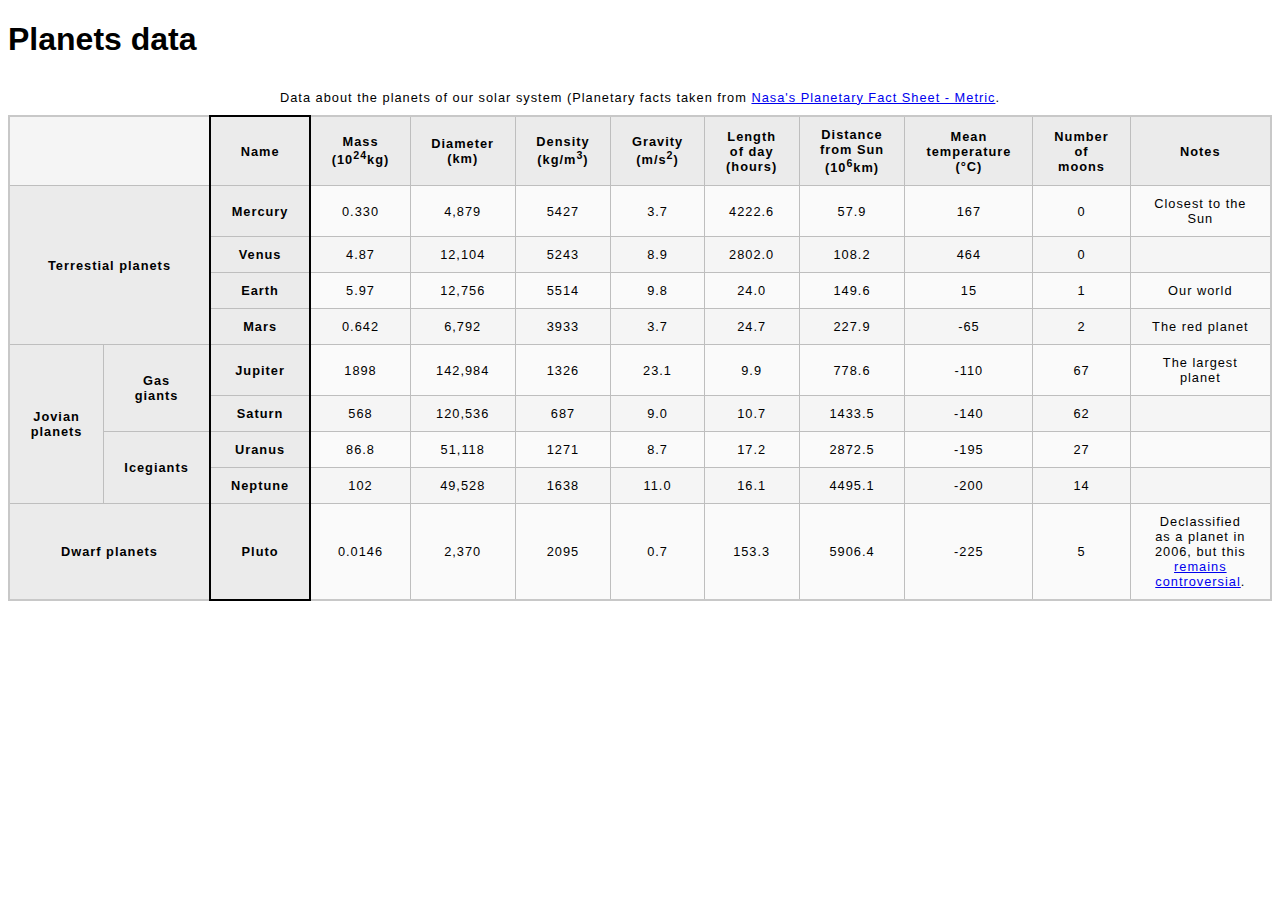
<file: StructuringPlanetData/blank-template.html>
<!DOCTYPE html>
<html>
  <head>
    <meta charset="utf-8">
    <title>Table template</title>
    <link href="styles/minimal-table.css" rel="stylesheet" type="text/css">
  </head>
  <body>
    <h1>Planets data</h1>
    <table>
      <caption>Data about the planets of our solar system (Planetary facts taken from <a href="http://nssdc.gsfc.nasa.gov/planetary/factsheet/">Nasa's Planetary Fact Sheet - Metric</a>.</caption>
      <colgroup>
        <col span="2">
        <col style="border: 2px solid black">
      </colgroup>
      <tr>
        <td colspan="2"></td>
        <th scope="col">Name</th>
        <th scope="col">Mass (10<sup>24</sup>kg)</th>
        <th scope="col">Diameter (km)</th>
        <th scope="col">Density (kg/m<sup>3</sup>)</th>
        <th scope="col">Gravity (m/s<sup>2</sup>)</th>
        <th scope="col">Length of day (hours)</th>
        <th scope="col">Distance from Sun (10<sup>6</sup>km)</th>
        <th scope="col">Mean temperature (°C)</th>
        <th scope="col">Number of moons</th>
        <th scope="col">Notes</th>
      </tr>
      <tr>
        <th rowspan="4" colspan="2" scope="rowgroup">Terrestial planets</th>
        <th scope="row">Mercury</th>
        <td>0.330</td>
        <td>4,879</td>
        <td>5427</td>
        <td>3.7</td>
        <td>4222.6</td>
        <td>57.9</td>
        <td>167</td>
        <td>0</td>
        <td>Closest to the Sun</td>
      </tr>
      <tr>
        <th scope="row">Venus</th>
        <td>4.87</td>
        <td>12,104</td>
        <td>5243</td>
        <td>8.9</td>
        <td>2802.0</td>
        <td>108.2</td>
        <td>464</td>
        <td>0</td>
        <td></td>
      </tr>
      <tr>
        <th scope="row">Earth</th>
        <td>5.97</td>
        <td>12,756</td>
        <td>5514</td>
        <td>9.8</td>
        <td>24.0</td>
        <td>149.6</td>
        <td>15</td>
        <td>1</td>
        <td>Our world</td>
      </tr>
      <tr>
        <th scope="row">Mars</th>
        <td>0.642</td>
        <td>6,792</td>
        <td>3933</td>
        <td>3.7</td>
        <td>24.7</td>
        <td>227.9</td>
        <td>-65</td>
        <td>2</td>
        <td>The red planet</td>
      </tr>
      <tr>
        <th rowspan="4" scope="rowgroup">Jovian planets</th>
        <th rowspan="2" scope="rowgroup">Gas giants</th>
        <th scope="row">Jupiter</th>
        <td>1898</td>
        <td>142,984</td>
        <td>1326</td>
        <td>23.1</td>
        <td>9.9</td>
        <td>778.6</td>
        <td>-110</td>
        <td>67</td>
        <td>The largest planet</td>
      </tr>
      <tr>
        <th scope="row">Saturn</th>
        <td>568</td>
        <td>120,536</td>
        <td>687</td>
        <td>9.0</td>
        <td>10.7</td>
        <td>1433.5</td>
        <td>-140</td>
        <td>62</td>
        <td></td>
      </tr>
      <tr>
        <th rowspan="2" scope="rowgroup">Icegiants</th>
        <th scope="row">Uranus</th>
        <td>86.8</td>
        <td>51,118</td>
        <td>1271</td>
        <td>8.7</td>
        <td>17.2</td>
        <td>2872.5</td>
        <td>-195</td>
        <td>27</td>
        <td></td>
      </tr>
      <tr>
        <th scope="row">Neptune</th>
        <td>102</td>
        <td>49,528</td>
        <td>1638</td>
        <td>11.0</td>
        <td>16.1</td>
        <td>4495.1</td>
        <td>-200</td>
        <td>14</td>
        <td></td>
      </tr>
      <tr>
        <th colspan="2">Dwarf planets</th>
        <th scope="row">Pluto</th>
        <td>0.0146</td>
        <td>2,370</td>
        <td>2095</td>
        <td>0.7</td>
        <td>153.3</td>
        <td>5906.4</td>
        <td>-225</td>
        <td>5</td>
        <td>Declassified as a planet in 2006, but this <a href="http://www.usatoday.com/story/tech/2014/10/02/pluto-planet-solar-system/16578959/">remains controversial</a>.</td>
      </tr>
    </table>

  </body>
</html>
</file>
<file: assessment-files/style.css>
/* || General setup */

html, body {
  margin: 0;
  padding: 0;
}

html {
  font-size: 10px;
  background-color: #dde;
}

body {
  width: 80%;
  min-width: 1024px;
  margin: 0 auto;
}

/* || typography */

h1, h2, h3 {
  font-family: 'Sonsie One', cursive;
  color: #2a2a2a;
}

p, input, li, table, label {
  font-family: 'Open Sans Condensed', sans-serif;
  color: #2a2a2a;
}

h1 {
  font-size: 4rem;
  text-align: center;
  color: white;
  text-shadow: 2px 2px 10px black;
}

h2 {
  font-size: 3rem;
  text-align: center;
}

h3 {
  font-size: 2.2rem;
}

p, li, table {
  font-size: 1.6rem;
  line-height: 1.5;
}

/* || header layout */

nav, article, footer, .secondary {
  /*background-color: green;*/
  background-color: white;
}

article, footer, .secondary {
  padding: 10px 30px;
}

article {
  margin-right: 10px;
}

nav {
  height: 50px;
  background-color: ff80ff;
  display: flex;
  padding: 1% 0;
  margin-bottom: 10px;
}

nav ul {
  padding: 0;
  list-style-type: none;
  flex: 2;
  display: flex;
}

nav li {
  display: inline;
  text-align: center;
  flex: 1;
}

nav a {
  display: inline-block;
  font-size: 2rem;
  text-transform: uppercase;
  text-decoration: none;
  color: black;
}

nav .search {
  flex: 1;
  display: flex;
  align-items: center;
  height: 100%;
  padding: 0 2em;
}

.search input {
  font-size: 1.6rem;
  height: 32px;
}

.search input[type="search"] {
  flex: 3;
}

.search input[type="submit"] {
  flex: 1;
  margin-left: 1rem;
  background: #333;
  border: 0;
  color: white;
}

/* || main layout */

main {
  display: flex;
}

article {
  flex: 5;
}

.secondary {
  flex: 2;
}

footer {
  margin-top: 10px;
}

/* Table styling */

table {
  width: 100%;
  background-color: #dde;
  border-collapse: collapse;
}

th, td {
  padding: 10px;
}

td {
  text-align: center;
}

th[scope="col"] {
  border-bottom: 1px solid black;
}

tbody tr:nth-child(odd) {
  background-color: #def;
}

/* styling content images and audio */

img, audio {
  display: block;
  margin: 0 auto;
}

audio {
  width: 500px;
}

/* Comments styling */

.comments {
  background-color: #def;
  padding: 10px;
}

.show-hide {
  cursor: pointer;
}

.comments h2 {
  font-size: 2rem;
}

.comments h2:nth-of-type(2) {
  margin-bottom: 0;
}

.comment-form {
  margin-bottom: 3rem;
}

.comment-form .flex-pair {
  display: flex;
  padding: 0 3rem 1rem;
}

.comment-form label {
  align-self: center;
  flex: 2;
  text-align: right;
}

.comment-form input {
  margin-left: 1rem;
  flex: 6;
}

.show-hide {
  text-align: center;
  width: 150px;
}

.comment-form input, .comment-form label, .show-hide {
  font-size: 1.6rem;
  line-height: 32px;
}

.comment-form input[type="submit"], .show-hide {
  background: #333;
  border: 0;
  color: white;
}

.comment-form input[type="submit"] {
  width: 30%;
  display: block;
  margin: 0 auto;
}

.comment-container {
  margin-top: 0;
}

.comment-container li {
  list-style-type: none;
  display: flex;
}

.comment-container li p:nth-child(1) {
  flex: 1;
  font-weight: bold;
}

.comment-container li p:nth-child(2) {
  flex: 5;
}
</file>
<file: bouncing-balls/styles/style.css>
html, body {
  margin: 0;
}

html {
  font-family: 'Helvetica Neue', Helvetica, Arial, sans-serif;
  height: 100%;
}

body {
  overflow: hidden;
  height: inherit;
}

h1 {
  font-size: 2rem;
  letter-spacing: -1px;
  position: absolute;
  margin: 0;
  top: -4px;
  right: 5px;

  color: transparent;
  text-shadow: 0 0 4px white;
}
p {
  position: absolute;
  margin: 0;
  top: 35px;
  right: 5px;
  color: #aaa;
}
</file>
<file: dealing-with-file-demo/styles/style.css>
html {
  font-size: 10px;
  font-family: placeholder;
  background-color: #00539F;
}

body {
  width: 600px;
  margin: 0 auto;
  background-color: #FF9500;
  padding: 0 20px 20px 20px;
  border: 5px solid black;
}

h1 {
  font-size: 60px;
  text-align: center;
  margin: 0;
  padding: 20px 0;
  color: #00539F;
  text-shadow: 3px 3px 1px black;
}

img {
  display: block;
  margin: 0 auto;
}

p, li {
  font-size: 16px;
  line-height: 2;
  letter-spacing: 1px;
}
</file>
<file: FundamentalCSSComprehension/styles/style.css>
/* General styles - put these straight into your stylesheet */

body {
  margin: 0;
}

html {
  font-family: 'Helvetica neue', Arial, 'sans serif';
  font-size: 10px;
  background-color: #ccc;
}

/* Selectors to be matched up with rulesets */

/*.card article img
.card footer
.card header
.card*/

/* Rulesets to be matched up with selectors */
.card
{
  width: 35em;
  height: 22em;
  margin: 5em auto;
  background-color: red;
  border: 0.2em solid black;
  border-radius: 1.5em;
}
.card header
{
  background-image: linear-gradient(to bottom,rgba(0,0,0,0.1), rgba(0,0,0,0));
  border-radius: 1.5em 1.5em 0 0;
}
.card footer
{
  background-image: linear-gradient(to bottom,rgba(0,0,0,0), rgba(0,0,0,0.1));
  border-radius: 0 0 1.5em 1.5em;
}
.card article img
{
  max-height: 100%;
  float: right;
}
.card header, .card footer
{
  height: 3em;
  padding: 1em;
}
.card h2, .card p
{
  margin: 0;
}
.card article
{
  height: 12em;
  background-color: rgba(0,0,0,0.25);
}
.card h2
{
  font-size: 2em;
  line-height: 1.5em;
}
.card p
{
  font-size: 1.5em;
  line-height: 1.5em;
}
/*-------------------*/
.card article p
{
  padding: 1em;
  font-size: 1em;
  color: rgba(255,255,255,0.8);
}
.card header h2
{
  font-size: 2em;
  line-height: 1.5;
}
.card footer p
{
  font-size: 1.5em;
  line-height: 2;
}
</file>
<file: gallery-start/style.css>
h1 {
  font-family: helvetica, arial, sans-serif;
  text-align: center;
}

body {
  width: 640px;
  margin: 0 auto;
}

.full-img {
  position: relative;
  display: block;
  width: 640px;
  height: 480px;
}

.overlay {
  position: absolute;
  top: 0;
  left: 0;
  width: 640px;
  height: 480px;
  background-color: rgba(0,0,0,0);
}

button {
  border: 0;
  background: rgba(150,150,150,0.6);
  text-shadow: 1px 1px 1px white;
  border: 1px solid #999;
  position: absolute;
  cursor: pointer;
  top: 2px;
  left: 2px;
}

.thumb-bar img {
  display: block;
  width: 20%;
  float: left;
  cursor: pointer;
}
</file>
<file: StructuringAPageOfContent/styles/style.css>
/* || General setup */

html, body {
  margin: 0;
  padding: 0;
}

html {
  font-size: 10px;
  background-color: #a9a9a9;
}

body {
  width: 70%;
  min-width: 800px;
  margin: 0 auto;
}

/* || typography */

h1, h2, h3 {
  font-family: 'Cinzel Decorative', cursive;
  color: #2a2a2a;
}

p, input, li {
  font-family: 'Roboto Condensed', sans-serif;
  color: #2a2a2a;
}

h1 {
  font-size: 4rem;
  text-align: center;
  text-shadow: 2px 2px 10px black;
}

h2 {
  font-size: 3rem;
  text-align: center;
}

h3 {
  font-size: 2.2rem;
}

p, li {
  font-size: 1.6rem;
  line-height: 1.5;
}

/* || header layout */

header {
  margin-bottom: 10px;
  display: flex;
  flex-flow: row wrap;
}

body > * {
  background-color: red;
  padding: 1%;
}

main, header, nav, article, aside, footer, section {
  background-color: rgba(0,255,0,0.5);
  padding: 1%;
}

h1 {
  flex: 5;
  text-transform: uppercase;
}

header img {
  display: block;
  height: 60px;
  padding-top: 20.15px;
}

nav {
  height: 50px;
  flex: 100%;
  display: flex;
}

nav ul {
  padding: 0;
  list-style-type: none;
  flex: 2;
  display: flex;
}

nav li {
  display: inline;
  text-align: center;
  flex: 1;
}

nav a, nav span {
  display: inline-block;
  font-size: 2rem;
  height: 3rem;
  line-height: 1.7;
  text-transform: uppercase;
  text-decoration: none;
  color: black;

}

/* || main layout */

main {
  display: flex;
}

article {
  flex: 4;
}

aside {
  flex: 1;
  margin-left: 10px;
  padding: 1%;
}

aside a {
  display: block;
  float: left;
  width: 50%;
}

aside img {
  max-width: 100%;
}

footer {
  margin-top: 10px;
}
</file>
<file: styling-boxes-1/styles/style.css>
* {
  box-sizing: border-box;
}

html {
  font-family: sans-serif;
}

body {
  margin: 0;
  background: #ccc;
}

article {
  width: 210mm;
  height: 297mm;
  margin: 20px auto;
  position: relative;
}

address {
  position: absolute;
  bottom: 8mm;
  right: 20mm;
}

h1 {
  position: absolute;
  top: 12mm;
  left: 20mm;
  width: 128px;
  height: 128px;
  font-size: 20px;
  letter-spacing: 1px;
  text-align: center;
  padding: 44px 0;
  color: white;
  text-shadow: 1px 1px 1px black;
}

/* Your CSS below here */
article
{
  background: linear-gradient(to bottom, rgba(0,0,0,0.2), rgba(0,0,0,0) 20%, rgba(0,0,0,0) 80%, rgba(0,0,0,0.2)),
   url('../images/top-image.png') no-repeat left top, url('../images/bottom-image.png') no-repeat left bottom;
  background-color: #fff;
  border-top: 1mm solid red;
  border-bottom: 1mm solid red;
}
article h1
{
  background-image: url('../images/logo.png');
  filter: drop-shadow(5px 5px 2px rgba(0,0,0,0.5));
}
</file>
<file: styling-boxes-2/styles/style.css>
html {
  font-family: sans-serif;
}

/* Your CSS below here */
p
{
  width: 200px;
  margin: auto;
  line-height: 3;
  font-size: 18px;

 text-align: center;
 color: #ff0000;
 text-shadow: 1px 1px 1px black;

 border-radius: 10px;
 border: 1px solid #990000;

 background-color: red;
 background-image: linear-gradient(to top left, rgba(0,0,0,0.2), rgba(0,0,0,0.2) 30%, rgba(0,0,0,0));

 box-shadow: inset 2px 2px 3px rgba(255,255,255,0.6),
              inset -2px -2px 3px rgba(0,0,0,0.6),
              2px 2px 5px black;
}
</file>
<file: StylingTest/styles/style.css>
/* General setup */
@font-face {
	font-family: 'Josefin Sans';
	src: url('../fonts/Josefin_Sans/JosefinSans-Italic.ttf') format('truetype');
	font-weight: normal;
	font-style: normal;
}
@font-face {
	font-family: 'Orbitron';
	src: url('../fonts/Orbitron/Orbitron-Bold.ttf') format('truetype');
	font-weight: normal;
	font-style: normal;
}
/*------------------*/
* {
  box-sizing: border-box;
}

body {
  margin: 0 auto;
  min-width: 1000px;
  max-width: 1400px;
  font-family: 'Josefin Sans', sans-serif;
  font-size: 1em;
}

/* Layout */

section {
  float: left;
  width: 50%;
}

aside {
  float: left;
  width: 30%;
}

nav {
  float: left;
  width: 20%;
}

footer {
  clear: both;
}

header, section, aside, nav, footer {
  padding: 20px;
}

/* header and footer */

header, footer {
  border-top: 5px solid #a66;
  border-bottom: 5px solid #a66;
}

/* WRITE YOUR CODE BELOW HERE */
h1, h2
{
  font-family: 'Orbitron', sans-serif;
}
header h1
{
  text-align: center;
}
section ul, aside ul
{
  list-style-type: square;
}
section ol
{
  list-style-type: lower-alpha;
}
a[href*="http"]
{
  background: url('../images/external-link-52.png') no-repeat 100% 0;
  background-size: 16px 16px;
  padding-right: 19px;
}
nav ul
{
	list-style-type: none;
}
nav a
{

	text-decoration: none;
	border: 1px solid #a66;
	line-height: 1;
	margin-bottom: 10px;
	padding: 20px;
	display: block;
	text-align: center;
}
a
{
	color: #a66;
}
</file>
<file: Web入門/styles/style.css>
html {
  font-size: 10px;
  font-family: placeholder;
  background-color: #00539F;
}

body {
  width: 600px;
  margin: 0 auto;
  background-color: #FF9500;
  padding: 0 20px 20px 20px;
  border: 5px solid black;
}

h1 {
  font-size: 60px;
  text-align: center;
  margin: 0;
  padding: 20px 0;
  color: #00539F;
  text-shadow: 3px 3px 1px black;
}

img {
  display: block;
  margin: 0 auto;
}

p, li {
  font-size: 16px;
  line-height: 2;
  letter-spacing: 1px;
}
</file>
<file: MarkingUpALetter/styles/style.css>
body {
  margin: auto;
  width: 960px;
  border: 1px solid black;
  padding: 10px 40px;
}

#contact {
  text-align: right;
  line-height: 10px;
}
</file>
<file: StructuringPlanetData/styles/minimal-table.css>
html {
  font-family: sans-serif;
}

table {
  border-collapse: collapse;
  border: 2px solid rgb(200,200,200);
  letter-spacing: 1px;
  font-size: 0.8rem;
}

td, th {
  border: 1px solid rgb(190,190,190);
  padding: 10px 20px;
}

th {
  background-color: rgb(235,235,235);
}

td {
  text-align: center;
}

tr:nth-child(even) td {
  background-color: rgb(250,250,250);
}

tr:nth-child(odd) td {
  background-color: rgb(245,245,245);
}

caption {
  padding: 10px;
}
</file>
